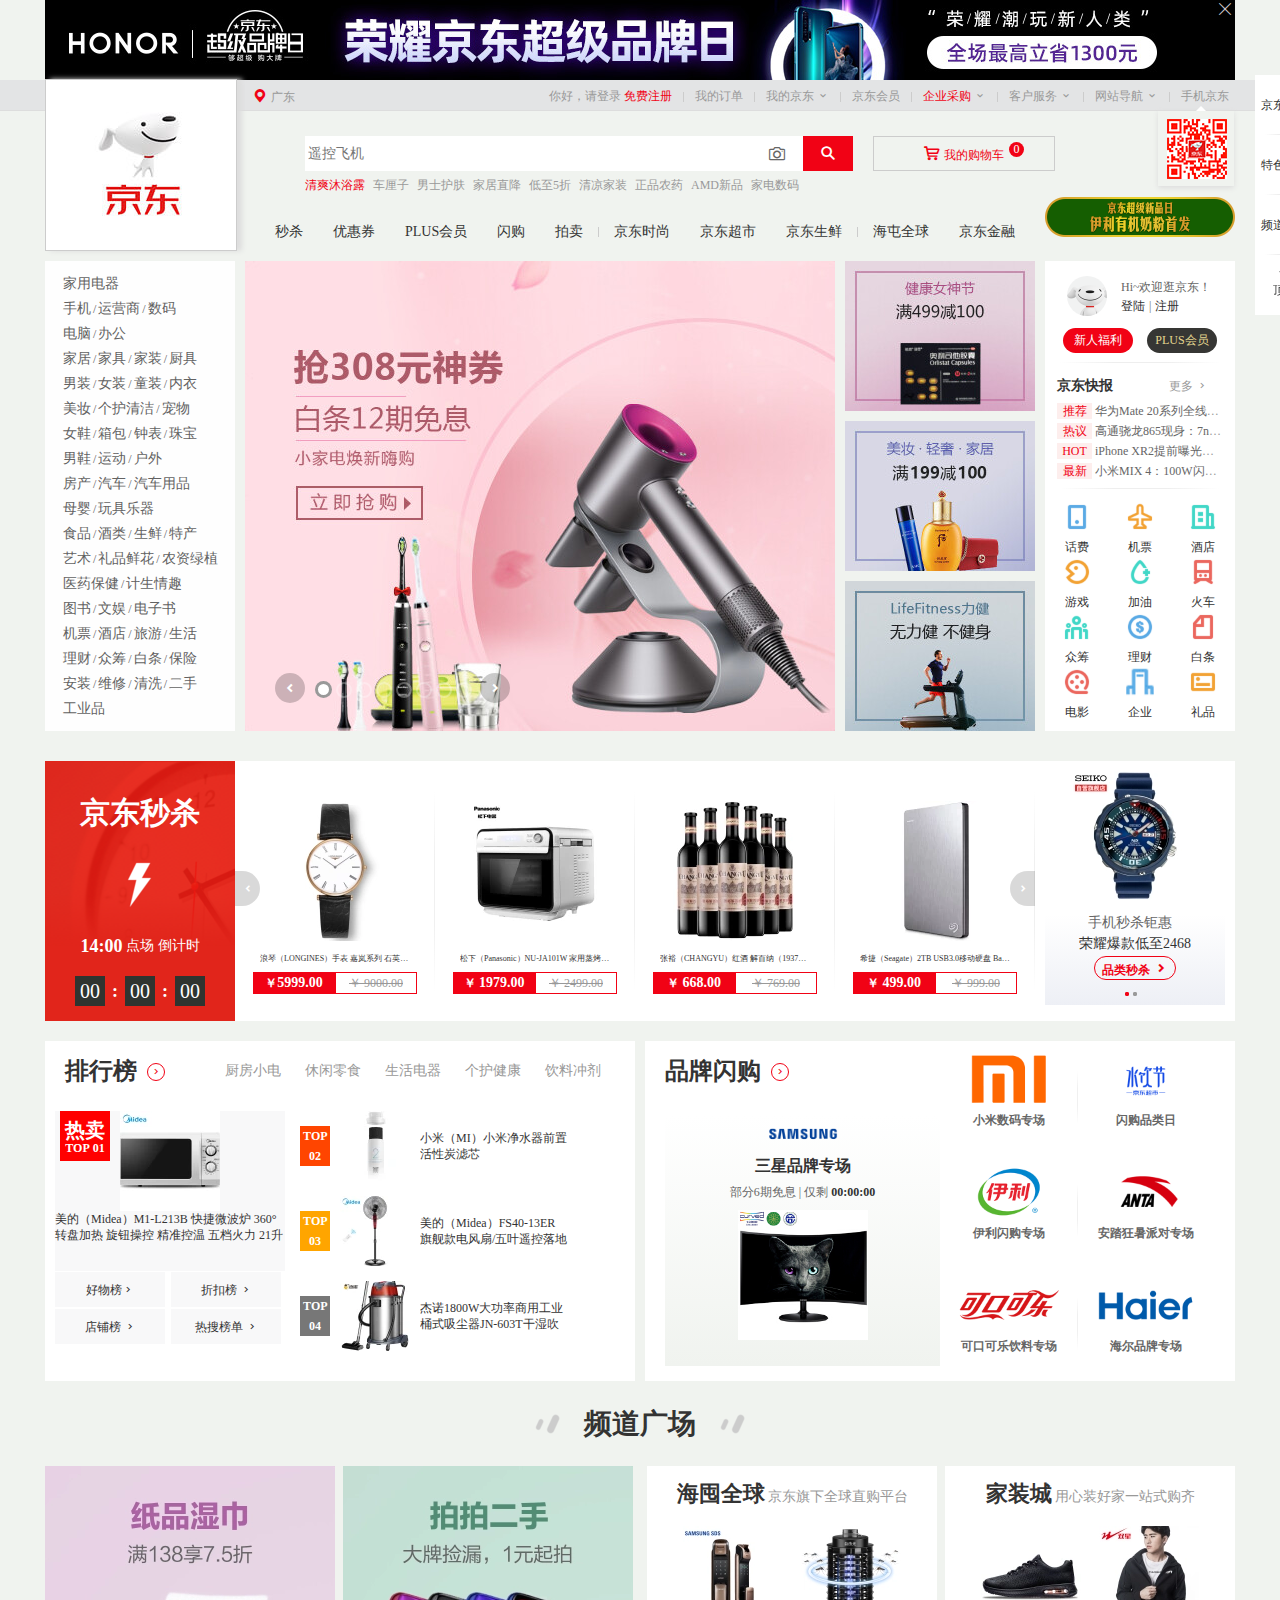
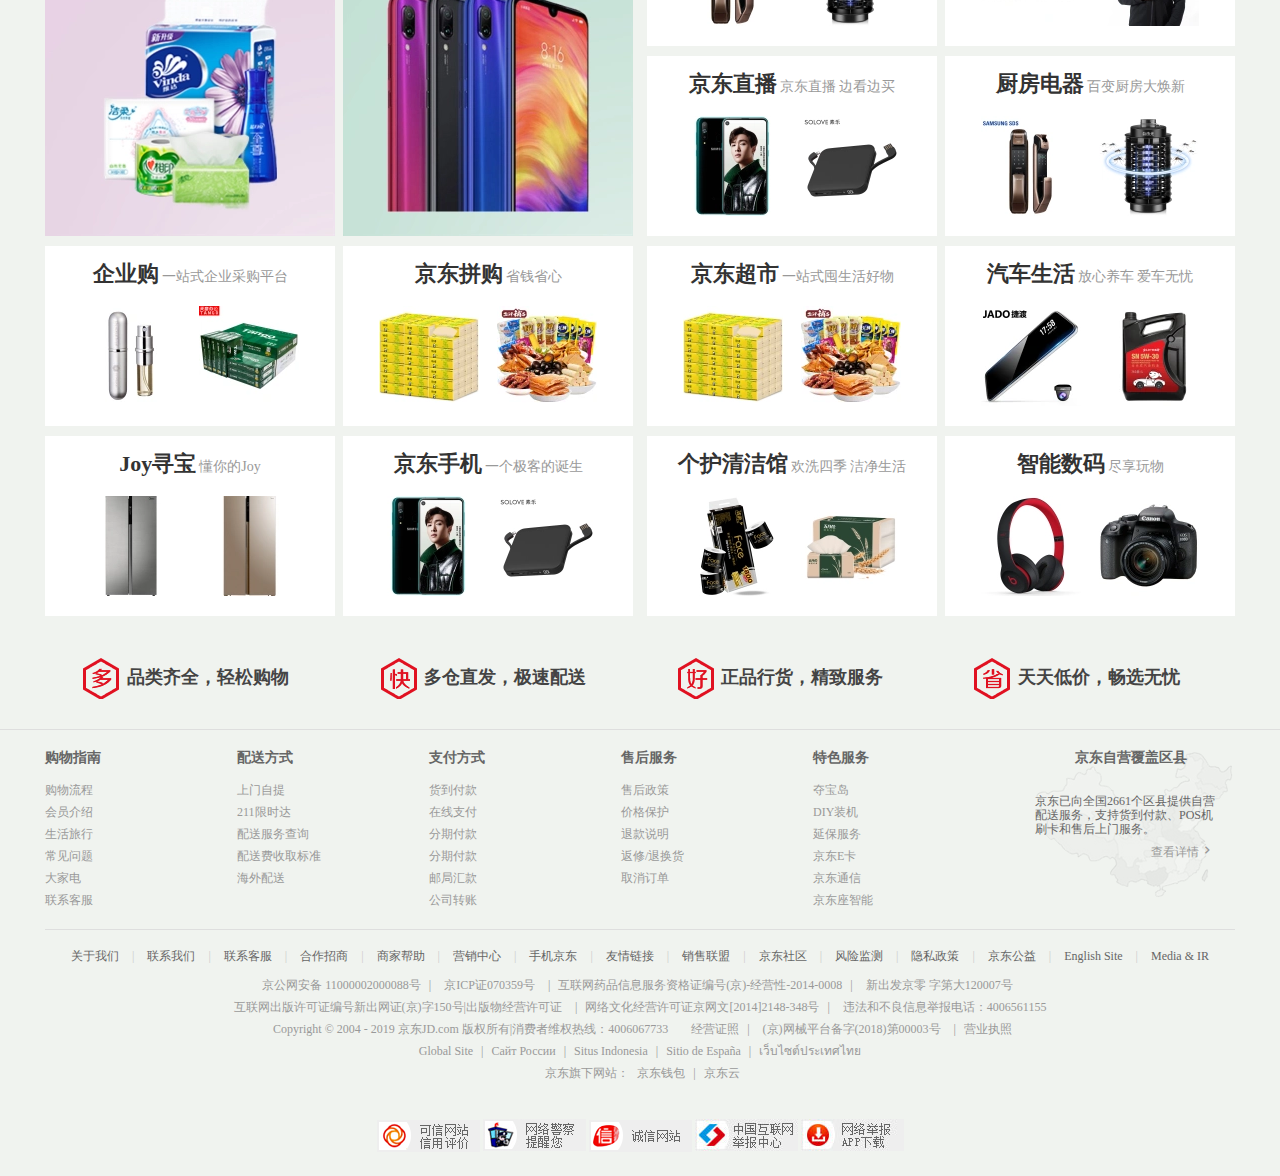
<file: index.html>
<!DOCTYPE html>
<html lang="en">

<head>
    <meta charset="UTF-8">
    <meta name="viewport" content="width=device-width, initial-scale=1.0">
    <meta http-equiv="X-UA-Compatible" content="ie=edge">

    <title>京东(JD.COM)-正品低价、品质保障、配送及时、轻松购物！</title>
    <meta name="description"
        content="京东JD.COM-专业的综合网上购物商城，为您提供正品低价的购物选择、优质便捷的服务体验。商品来自全球数十万品牌商家，囊括家电、手机、电脑、服装、居家、母婴、美妆、个护、食品、生鲜等丰富品类，满足各种购物需求。" />
    <meta name="Keywords" content="网上购物,网上商城,家电,手机,电脑,服装,居家,母婴,美妆,个护,食品,生鲜,京东" />

    <link rel="icon" href="favicon.ico">
    <!--先初始化-->
    <link rel="stylesheet" href="css/normalize.css">
    <!-- 头部和底部杨 公共样式-->
    <link rel="stylesheet" href="css/base.css">
    <!-- 首页样式-->
    <link rel="stylesheet" href="css/index.css">
    <link rel="stylesheet" href="fonts/iconfont.css">
    <script src="js/index.js"></script>
</head>

<body>
    <!-- 顶部广告-->
    <div class="J_adv">
        <div class="w">
            <a id="J_adv_lk" href="#"></a>
            <i class="J_adv_close__btn iconfont icon_close"></i>
        </div>
    </div>
    <!-- 导航栏 start-->
    <div id="jd_nav">
        <div class="w">
            <ul class="fl">
                <div class="jd_add">
                    <i class="iconfont icon_gps"></i>
                    <span>广东</span>
                    <!-- 隐藏地址盒子 -->
                    <div class="hide_add">
                        <div class="add_item"><a href="#">北京</a></div>
                        <div class="add_item"><a href="#">上海</a></div>
                        <div class="add_item"><a href="#">天津</a></div>
                        <div class="add_item"><a href="#">重庆</a></div>
                        <div class="add_item"><a href="#">河北</a></div>
                        <div class="add_item"><a href="#">山西</a></div>
                        <div class="add_item"><a href="#">河南</a></div>
                        <div class="add_item"><a href="#">辽宁</a></div>
                        <div class="add_item"><a href="#">吉林</a></div>
                        <div class="add_item"><a href="#">黑龙江</a></div>
                        <div class="add_item"><a href="#">内蒙古</a></div>
                        <div class="add_item"><a href="#">江苏</a></div>
                        <div class="add_item"><a href="#">山东</a></div>
                        <div class="add_item"><a href="#">安徽</a></div>
                        <div class="add_item"><a href="#">浙江</a></div>
                        <div class="add_item"><a href="#">福建</a></div>
                        <div class="add_item"><a href="#">湖北</a></div>
                        <div class="add_item"><a href="#">湖南</a></div>
                        <div class="add_item active"><a href="#">广东</a></div>
                        <div class="add_item"><a href="#">广西</a></div>
                        <div class="add_item"><a href="#">江西</a></div>
                        <div class="add_item"><a href="#">四川</a></div>
                        <div class="add_item"><a href="#">海南</a></div>
                        <div class="add_item"><a href="#">贵州</a></div>
                        <div class="add_item"><a href="#">云南</a></div>
                        <div class="add_item"><a href="#">西藏</a></div>
                        <div class="add_item"><a href="#">陕西</a></div>
                        <div class="add_item"><a href="#">甘肃</a></div>
                        <div class="add_item"><a href="#">青海</a></div>
                        <div class="add_item"><a href="#">宁夏</a></div>
                        <div class="add_item"><a href="#">新疆</a></div>
                        <div class="add_item"><a href="#">港澳</a></div>
                        <div class="add_item"><a href="#">台湾</a></div>
                        <div class="add_item"><a href="#">钓鱼岛</a></div>
                        <div class="add_item"><a href="#">海外</a></div>
                    </div>
                </div>
            </ul>

            <div class="fr">
                <ul>
                    <li>
                        <div class="nav_lis">
                            <a href="#" class="red_link">你好，请登录</a>
                            <a href="#" class="register red">免费注册</a>
                        </div>
                    </li>
                    <li class="space"></li>
                    <li>
                        <div class="nav_lis">
                            <a href="#" class="red_link">我的订单</a>
                    </li>
                    <li class="space"></li>
                    <li>
                        <div class="nav_lis hide_father">
                            <a href="#" class="red_link">我的京东</a>
                            <span class="iconfont icon_arrow_d"></span>
                        </div>
                        <!--隐藏我的京东盒子-->
                        <div class="hide_navChild wdjd">
                            <div class="myjd clearfix">
                                <div class="fl">
                                    <div><a href="#">待处理订单</a></div>
                                    <div><a href="#">返修退换货</a></div>
                                    <div><a href="#">降价商品</a></div>
                                </div>
                                <div class="fr">
                                    <div><a href="#">消息</a></div>
                                    <div><a href="#">我的问答</a></div>
                                    <div><a href="#">我的关注</a></div>
                                </div>
                            </div>
                            <div class="myjd clearfix" style="border-top:1px solid #f1f1f1;">
                                <div class="fl">
                                    <div><a href="#">我的京东</a></div>
                                    <div><a href="#">我的白条</a></div>
                                </div>
                                <div class="fr">
                                    <div><a href="#">我的优惠券</a></div>
                                    <div><a href="#">我的理财</a></div>
                                </div>
                            </div>
                        </div>
                    </li>
                    <li class="space"></li>
                    <li>
                        <div class="nav_lis">
                            <a href="#" class="red_link">京东会员</a>
                        </div>
                    </li>
                    <li class="space"></li>
                    <li class="drawer_parent">
                        <div class="nav_lis hide_father">
                            <a href="#" class="red">企业采购</a>
                            <span class="iconfont icon_arrow_d"></span>
                        </div>
                        <div class="hide_navChild qycg">
                            <div class="myqy clearfix">
                                <div class="fl">
                                    <div><a href="#">企业购</a></div>
                                    <div><a href="#">工业品</a></div>
                                </div>
                                <div class="fr">
                                    <div><a href="#">我的优惠券</a></div>
                                    <div><a href="#">我的理财</a></div>
                                </div>
                            </div>
                        </div>
                    </li>
                    <li class="space"></li>
                    <li>
                        <div class="nav_lis hide_father">
                            <a href="#">客户服务</a>
                            <span class="iconfont icon_arrow_d"></span>
                        </div>
                        <div class="hide_navChild khfw">
                            <div class="mykh clearfix">
                                <h5 class="tit">客户</h5>
                                <div class="fl">
                                    <div><a href="#">帮助中心</a></div>
                                    <div><a href="#">售后服务</a></div>
                                    <div><a href="#">在线客服</a></div>
                                    <div><a href="#">意见建议</a></div>
                                </div>
                                <div class="fr">
                                    <div><a href="#">电话客服</a></div>
                                    <div><a href="#">客服邮箱</a></div>
                                    <div><a href="#">金融咨询</a></div>
                                    <div><a href="#">全球售客服</a></div>
                                </div>
                            </div>
                            <div class="mykh clearfix" style="border-top:1px solid #f1f1f1;">
                                <h5 class="tit">商户</h5>
                                <div class="fl">
                                    <div><a href="#">帮助中心</a></div>
                                    <div><a href="#">售后服务</a></div>
                                    <div><a href="#">在线客服</a></div>
                                    <div><a href="#">意见建议</a></div>
                                </div>
                                <div class="fr">
                                    <div><a href="#">电话客服</a></div>
                                    <div><a href="#">客服邮箱</a></div>
                                    <div><a href="#">金融咨询</a></div>
                                    <div><a href="#">全球售客服</a></div>
                                </div>
                            </div>
                    </li>
                    <li class="space"></li>
                    <li>
                        <div class="nav_lis hide_father">
                            <a href="#">网站导航</a>
                            <span class="iconfont icon_arrow_d"></span>
                        </div>
                        <div class="hide_navChild wzdh">
                            <dl class="fore1">
                                <dt>特色主题</dt>
                                <dd>
                                    <div><a href="#">京东试用</a></div>
                                    <div><a href="#">京东会员</a></div>
                                    <div><a href="#">装机大师</a></div>
                                    <div><a href="#">秒杀</a></div>
                                    <div><a href="#">陪伴计划</a></div>
                                    <div><a href="#">京东试用</a></div>
                                    <div><a href="#">京东会员</a></div>
                                    <div><a href="#">装机大师</a></div>
                                    <div><a href="#">秒杀</a></div>
                                    <div><a href="#">陪伴计划</a></div>
                                    <div><a href="#">京东试用</a></div>
                                    <div><a href="#">京东会员</a></div>
                                    <div><a href="#">装机大师</a></div>
                                    <div><a href="#">秒杀</a></div>
                                    <div><a href="#">陪伴计划</a></div>
                                    <div><a href="#">京东试用</a></div>
                                    <div><a href="#">京东会员</a></div>
                                    <div><a href="#">装机大师</a></div>
                                    <div><a href="#">秒杀</a></div>
                                    <div><a href="#">陪伴计划</a></div>
                                </dd>
                            </dl>
                            <dl class="fore2">
                                <dt>行业频道</dt>
                                <dd>
                                    <div><a href="#">手机</a></div>
                                    <div><a href="#">智能数码</a></div>
                                    <div><a href="#">玩3C</a></div>
                                    <div><a href="#">电脑办公</a></div>
                                    <div><a href="#">家用电器</a></div>
                                    <div><a href="#">鲸鱼座智能</a></div>
                                    <div><a href="#">家装城</a></div>
                                    <div><a href="#">母婴</a></div>
                                    <div><a href="#">食品</a></div>
                                    <div><a href="#">图书</a></div>
                                    <div><a href="#"></a></div>
                                    <div><a href="#">农资频道</a></div>
                                    <div><a href="#">劳动防护</a></div>
                                    <div><a href="#">京东生鲜</a></div>
                                </dd>
                            </dl>
                            <dl class="fore3">
                                <dt>生活服务</dt>
                                <dd>
                                    <div><a href="#">手机</a></div>
                                    <div><a href="#">智能数码</a></div>
                                    <div><a href="#">玩3C</a></div>
                                    <div><a href="#">电脑办公</a></div>
                                    <div><a href="#">家用电器</a></div>
                                    <div><a href="#">鲸鱼座智能</a></div>
                                    <div><a href="#">家装城</a></div>
                                    <div><a href="#">母婴</a></div>
                                    <div><a href="#">食品</a></div>
                                    <div><a href="#">图书</a></div>
                                    <div><a href="#"></a></div>
                                    <div><a href="#">农资频道</a></div>
                                    <div><a href="#">劳动防护</a></div>
                                    <div><a href="#">京东生鲜</a></div>
                                </dd>
                            </dl>
                            <dl class="fore4">
                                <dt>更多精彩</dt>
                                <dd>
                                    <div><a href="#">手机</a></div>
                                    <div><a href="#">智能数码</a></div>
                                    <div><a href="#">玩3C</a></div>
                                    <div><a href="#">电脑办公</a></div>
                                    <div><a href="#">家用电器</a></div>
                                    <div><a href="#">鲸鱼座智能</a></div>
                                    <div><a href="#">家装城</a></div>
                                    <div><a href="#">母婴</a></div>
                                    <div><a href="#">食品</a></div>
                                    <div><a href="#">图书</a></div>
                                    <div><a href="#"></a></div>
                                    <div><a href="#">农资频道</a></div>
                                    <div><a href="#">劳动防护</a></div>
                                    <div><a href="#">京东生鲜</a></div>
                                </dd>
                            </dl>
                        </div>
                    </li>
                    <li class="space"></li>
                    <li>
                        <div class="nav_lis">
                            <!-- 二维码 code -->
                            <div class="jd_code">
                                <img src="./images/mobile_qrcode.png" alt="">
                            </div>
                            <a href="#" class="mobile">手机京东
                                <div class="hide_navChild jdmobile">
                                    <div class="mobile_hide_item_1">
                                        <div class="mobile_hide__qrcode">
                                            <img src="images/mobile_qrcode_hd.webp" alt="">
                                        </div>
                                        <div class="mobile_hide_info">
                                            <h5><a href="#">手机京东</a></h5>
                                            <p>新人专享大礼包</p>
                                            <p class="mobile_hide_device">
                                                <a href="#" class="mobile_hide_ios">APP Store</a>
                                                <a href="#" class="mobile_hide_and">安卓市场</a>
                                                <a href="#" class="mobile_hide_ipad">APP Store</a>
                                            </p>
                                        </div>
                                    </div>
                                    <div class="mobile_hide_item_2">
                                        <div class="mobile_hide__qrcode">
                                            <img src="images/jd_wechat_qrcode.webp" alt="">
                                        </div>
                                        <div class="mobile_hide_info">
                                            <h5><a href="#">关注京东微信</a></h5>
                                            <p>微信扫一扫关注京东服务号订阅更多促销优惠福利</p>
                                        </div>
                                    </div>
                                    <div class="mobile_hide_item_3">
                                        <div class="mobile_hide__qrcode">
                                            <img src="images/jd_fina_qrcode.webp" alt="">
                                        </div>
                                        <div class="mobile_hide_info">
                                            <h5><a href="#">京东金融客户端</a></h5>
                                            <p>新人专享大礼包</p>
                                            <p class="mobile_hide_device">
                                                <a href="#" class="mobile_hide_ios">APP Store</a>
                                                <a href="#" class="mobile_hide_and">安卓市场</a>
                                            </p>
                                        </div>
                                    </div>
                                    <div class="mobile_hide__qrcode_2"></div>
                                    <div class="mobile_hide__qrcode_3"></div>
                                </div>
                            </a>
                        </div>
                    </li>
                </ul>
            </div>
        </div>
    </div>
    <!-- 导航栏 end-->
    <!--中间头部 start-->
    <div class="w middle">
        <div class="logo">
            <h1>
                <a href="#"></a>
            </h1>
        </div>
        <!-- search -->
        <div class="form">

            <input type="text" placeholder="遥控飞机">
            <span class="iconfont icon_zhaoxiangji form_camera"></span>
            <button><span class="iconfont icon_search"></span></button>
        </div>
        <!-- 购物车 -->
        <div class="shopCar">
            <i class="iconfont icon_shoppingcart"></i>
            <a href="#">我的购物车</a>
            <span>0</span>
        </div>
        <!-- 关键词 -->
        <div class="hotwords">
            <a href="#" class="hotWord">清爽沐浴露</a>
            <a href="#">车厘子</a>
            <a href="#">男士护肤</a>
            <a href="#">家居直降</a>
            <a href="#">低至5折</a>
            <a href="#">清凉家装</a>
            <a href="#">正品农药</a>
            <a href="#">AMD新品</a>
            <a href="#">家电数码</a>
        </div>
        <!-- 小导航模块 -->
        <div class="navitems">
            <ul>
                <li><a href="#">秒杀</a></li>
                <li><a href="#">优惠券</a></li>
                <li><a href="#">PLUS会员</a></li>
                <li><a href="#">闪购</a></li>
                <li><a href="#">拍卖</a></li>
                <li class="space"></li>
                <li><a href="#">京东时尚</a></li>
                <li><a href="#">京东超市</a></li>
                <li><a href="#">京东生鲜</a></li>
                <li class="space"></li>
                <li><a href="#">海屯全球</a></li>
                <li><a href="#">京东金融</a></li>
            </ul>
        </div>
        <a href="#" class="super">
            <img src="images/super.png" alt="">
        </a>
    </div>
    <!--中间头部 end-->
    <!-- 中间分类 start-->
    <div class="w grid">
        <div class="grid_left">
            <ul>
                <li>
                    <a href="#">家用电器</a>
                </li>
                <li>
                    <a href="#">手机</a>
                    <span>/</span>
                    <a href="#">运营商</a>
                    <span>/</span>
                    <a href="#">数码</a>
                </li>
                <li>
                    <a href="#">电脑</a>
                    <span>/</span>
                    <a href="#">办公</a>
                </li>
                <li>
                    <a href="#">家居</a>
                    <span>/</span>
                    <a href="#">家具</a>
                    <span>/</span>
                    <a href="#">家装</a>
                    <span>/</span>
                    <a href="#">厨具</a>
                </li>
                <li>
                    <a href="#">男装</a>
                    <span>/</span>
                    <a href="#">女装</a>
                    <span>/</span>
                    <a href="#">童装</a>
                    <span>/</span>
                    <a href="#">内衣</a>
                </li>
                <li>
                    <a href="#">美妆</a>
                    <span>/</span>
                    <a href="#">个护清洁</a>
                    <span>/</span>
                    <a href="#">宠物</a>
                </li>
                <li>
                    <a href="#">女鞋</a>
                    <span>/</span>
                    <a href="#">箱包</a>
                    <span>/</span>
                    <a href="#">钟表</a>
                    <span>/</span>
                    <a href="#">珠宝</a>
                </li>
                <li>
                    <a href="#">男鞋</a>
                    <span>/</span>
                    <a href="#">运动</a>
                    <span>/</span>
                    <a href="#">户外</a>
                </li>
                <li>
                    <a href="#">房产</a>
                    <span>/</span>
                    <a href="#">汽车</a>
                    <span>/</span>
                    <a href="#">汽车用品</a>
                </li>
                <li>
                    <a href="#">母婴</a>
                    <span>/</span>
                    <a href="#">玩具乐器</a>
                </li>
                <li>
                    <a href="#">食品</a>
                    <span>/</span>
                    <a href="#">酒类</a>
                    <span>/</span>
                    <a href="#">生鲜</a>
                    <span>/</span>
                    <a href="#">特产</a>
                </li>
                <li>
                    <a href="#">艺术</a>
                    <span>/</span>
                    <a href="#">礼品鲜花</a>
                    <span>/</span>
                    <a href="#">农资绿植</a>
                </li>
                <li>
                    <a href="#">医药保健</a>
                    <span>/</span>
                    <a href="#">计生情趣</a>
                </li>
                <li>
                    <a href="#">图书</a>
                    <span>/</span>
                    <a href="#">文娱</a>
                    <span>/</span>
                    <a href="#">电子书</a>
                </li>
                <li>
                    <a href="#">机票</a>
                    <span>/</span>
                    <a href="#">酒店</a>
                    <span>/</span>
                    <a href="#">旅游</a>
                    <span>/</span>
                    <a href="#">生活</a>
                </li>
                <li>
                    <a href="#">理财</a>
                    <span>/</span>
                    <a href="#">众筹</a>
                    <span>/</span>
                    <a href="#">白条</a>
                    <span>/</span>
                    <a href="#">保险</a>
                </li>
                <li>
                    <a href="#">安装</a>
                    <span>/</span>
                    <a href="#">维修</a>
                    <span>/</span>
                    <a href="#">清洗</a>
                    <span>/</span>
                    <a href="#">二手</a>
                </li>
                <li>
                    <a href="#">工业品</a>
                </li>
            </ul>
        </div>

        <!-- 中间轮播图 start-->
        <div class="grid_center">
            <div class="banner">
                <!--轮播内容-->
                <ul>
                    <li>
                        <a href="#">
                            <img src="images/banner1.jpg" alt="">
                        </a>
                    </li>
                    <li>
                        <a href="#">
                            <img src="images/banner2.jpg" alt="">
                        </a>
                    </li>
                    <li>
                        <a href="#">
                            <img src="images/banner3.jpg" alt="">
                        </a>
                    </li>
                    <li>
                        <a href="#">
                            <img src="images/banner4.jpg" alt="">
                        </a>
                    </li>
                    <li>
                        <a href="#">
                            <img src="images/banner5.jpg" alt="">
                        </a>
                    </li>
                    <li>
                        <a href="#">
                            <img src="images/banner6.jpg" alt="">
                        </a>
                    </li>
                    <li>
                        <a href="#">
                            <img src="images/banner7.jpg" alt="">
                        </a>
                    </li>
                    <li>
                        <a href="#">
                            <img src="images/banner8.jpg" alt="">
                        </a>
                    </li>
                </ul>
                <!-- 轮播游标 -->
                <ol>
                    <li class="active"></li>
                    <li></li>
                    <li></li>
                    <li></li>
                    <li></li>
                    <li></li>
                    <li></li>
                    <li></li>
                </ol>
                <!-- 左边按钮 -->
                <div class="banner_btn prevBtn">
                    <span class="iconfont icon_arrow_l"></span>
                </div>
                <!-- 右边按钮 -->
                <div class="banner_btn nextBtn">
                    <span class="iconfont icon_arrow_r"></span>
                </div>
            </div>
            <!-- 图片 -->
            <div class="banner_nav">
                <div class="nav_img">
                    <img src="images/banner_right1.jpg" alt="">
                    <div class="banner_nav__cover"></div>
                </div>
                <div class="nav_img">
                    <img src="images/banner_right2.jpg" alt="">
                    <div class="banner_nav__cover"></div>
                </div>
                <div class="nav_img">
                    <img src="images/banner_right3.jpg" alt="">
                    <div class="banner_nav__cover"></div>
                </div>
            </div>
        </div>
        <!-- 中间轮播图 end-->
        <!--右边用户登陆等-->
        <div class="grid_right">
            <!-- 登录 -->
            <div class="jd_user">
                <div class="user_inner">
                    <div class="user_avatar">
                        <a href="#" class="user_avatar_lk">
                            <img src="images/avatar.png" alt="">
                        </a>
                    </div>
                    <div class="user_show">
                        <a href="#">Hi~欢迎逛京东！</a>
                        <p>
                            <a href="#">登陆</a>
                            <span>|</span>
                            <a href="#">注册</a>
                        </p>
                    </div>
                    <div class="user_profit">
                        <a href="#" class="user_profit_lk">新人福利</a>
                        <a href="#" class="user_profit_lk user_forfit_lk_plus">PLUS会员</a>
                    </div>
                </div>
            </div>
            <!-- 新闻 -->
            <div class="jd_news">
                <div class="news_head">
                    <h5 class="news_tit">京东快报</h5>
                    <a href="#" class="news_more">更多
                        <i class="iconfont icon_arrow_r"></i>
                    </a>
                </div>
                <ul class="news_list">
                    <li>
                        <a href="#">
                            <span class="news_tag">推荐</span>
                            华为Mate 20系列全线下撤！麒麟980机型又被抢！
                        </a>
                    </li>
                    <li>
                        <a href="#">
                            <span class="news_tag">热议</span>
                            高通骁龙865现身：7nm工艺三星代工，小米首发！
                        </a>
                    </li>
                    <li>
                        <a href="#">
                            <span class="news_tag">HOT</span>
                            iPhone XR2提前曝光，后置双摄+iOS 13
                        </a>
                    </li>
                    <li>
                        <a href="#">
                            <span class="news_tag">最新</span>
                            小米MIX 4：100W闪充+骁龙855＋升降式镜头！
                        </a>
                    </li>
                </ul>
            </div>
            <!-- 服务  -->
            <div class="jd_service">
                <li class="setvice_item">
                    <a href="#" class="service_link">
                        <i class="service_icon">
                            <img src="images/huafei.png" alt="" class="service_icon_img">
                            <img src="images/huafei_hover.png" alt="" class="service_icon_img_hover">
                            <span class="service_txt">话费</span>
                        </i>
                    </a>
                </li>
                <li class="setvice_item">
                    <a href="#" class="service_link">
                        <i class="service_icon">
                            <img src="images/jipiao.png" alt="" class="service_icon_img">
                            <img src="images/jipiao_hover.png" alt="" class="service_icon_img_hover">
                            <span class="service_txt">机票</span>
                        </i>
                    </a>
                </li>
                <li class="setvice_item">
                    <a href="#" class="service_link">
                        <i class="service_icon">
                            <img src="images/jiudian.png" alt="" class="service_icon_img">
                            <img src="images/jiudian_hover.png" alt="" class="service_icon_img_hover">
                            <span class="service_txt">酒店</span>
                        </i>
                    </a>
                </li>
                <li class="setvice_item">
                    <a href="#" class="service_link">
                        <i class="service_icon">
                            <img src="images/game.png" alt="" class="service_icon_img">
                            <img src="images/game_hover.png" alt="" class="service_icon_img_hover">
                            <span class="service_txt">游戏</span>
                        </i>
                    </a>
                </li>
                <li class="setvice_item">
                    <a href="#" class="service_link">
                        <i class="service_icon">
                            <img src="images/jiayouka.png" alt="" class="service_icon_img">
                            <img src="images/jiayouka_hover.png" alt="" class="service_icon_img_hover">
                            <span class="service_txt">加油卡</span>
                        </i>
                    </a>
                </li>
                <li class="setvice_item">
                    <a href="#" class="service_link">
                        <i class="service_icon">
                            <img src="images/huochepiao.png" alt="" class="service_icon_img">
                            <img src="images/huochepiao_hover.png" alt="" class="service_icon_img_hover">
                            <span class="service_txt">火车票</span>
                        </i>
                    </a>
                </li>
                <li class="setvice_item">
                    <a href="#" class="service_link">
                        <i class="service_icon">
                            <img src="images/zhongchou.png" alt="" class="service_icon_img">
                            <img src="images/zhongchou_hover.png" alt="" class="service_icon_img_hover">
                            <span class="service_txt">众筹</span>
                        </i>
                    </a>
                </li>
                <li class="setvice_item">
                    <a href="#" class="service_link">
                        <i class="service_icon">
                            <img src="images/licai.png" alt="" class="service_icon_img">
                            <img src="images/licai_hover.png" alt="" class="service_icon_img_hover">
                            <span class="service_txt">理财</span>
                        </i>
                    </a>
                </li>
                <li class="setvice_item">
                    <a href="#" class="service_link">
                        <i class="service_icon">
                            <img src="images/baitiao.png" alt="" class="service_icon_img">
                            <img src="images/baitiao_hover.png" alt="" class="service_icon_img_hover">
                            <span class="service_txt">白条</span>
                        </i>
                    </a>
                </li>
                <li class="setvice_item">
                    <a href="#" class="service_link">
                        <i class="service_icon">
                            <img src="images/dianying.png" alt="" class="service_icon_img">
                            <img src="images/dianying_hover.png" alt="" class="service_icon_img_hover">
                            <span class="service_txt">电影票</span>
                        </i>
                    </a>
                </li>
                <li class="setvice_item">
                    <a href="#" class="service_link">
                        <i class="service_icon">
                            <img src="images/qiyegou.png" alt="" class="service_icon_img">
                            <img src="images/qiyegou_hover.png" alt="" class="service_icon_img_hover">
                            <span class="service_txt">企业购</span>
                        </i>
                    </a>
                </li>
                <li class="setvice_item">
                    <a href="#" class="service_link">
                        <i class="service_icon">
                            <img src="images/lipinka.png" alt="" class="service_icon_img">
                            <img src="images/lipinka_hover.png" alt="" class="service_icon_img_hover">
                            <span class="service_txt">礼品卡</span>
                        </i>
                    </a>
                </li>
            </div>
        </div>
    </div>
    <!-- 中间分类 end-->
    <div id="J_app">
        <!-- 版心内容-->
        <div class="app_inner">
            <!-- 京东秒杀 start-->
            <div id="J_seckill">
                <div class="w">
                    <div class="jd_seckill">
                        <div class="sk_tit">京东秒杀</div>
                        <div class="sk_desc">
                            <strong>14:00</strong>
                            点场 倒计时
                        </div>
                        <div class="sk_timer">
                            <span class="timer_item timer_hour">00</span>
                            <span class="timer_item timer_minute">00</span>
                            <span class="timer_item timer_second">00</span>
                        </div>
                    </div>
                    <div class="seckill_list">
                        <div class="seckill-slider">
                            <!--左边按钮-->
                            <div class="seckill-btn seckill-btn__prev">
                                <span class="iconfont icon_arrow_l"></span>
                            </div>
                            <ul class="seckill-list clearfix">
                                <li class="seckill-list__item">
                                    <a href="" class="seckill_link" title="浪琴（LONGINES）手表 嘉岚系列 石英机芯 女表 L4.709.1.91.2">
                                        <div class="seckill-item__img">
                                            <img src="images/banner_list01_1.webp" alt="">
                                        </div>
                                        <h6 class="seckill-item__name">浪琴（LONGINES）手表 嘉岚系列 石英机芯 女表 L4.709.1.91.2</h6>
                                        <div class="seckill-item__price">
                                            <span class="seckill-mode__price new_price">
                                                <i>￥</i><span>5999.00</span>
                                            </span>
                                            <span class="seckill-mode__price old_price">
                                                <i>￥</i>
                                                <span>9000.00</span>
                                            </span>
                                        </div>
                                    </a>
                                </li>
                                <li class="seckill-list__item">
                                    <a href="" class="seckill_link"
                                        title="松下（Panasonic）NU-JA101W 家用蒸烤箱15L多功能 空气炸烘焙发酵餐具消毒电烤箱">
                                        <div class="seckill-item__img">
                                            <img src="images/banner_list01_2.webp" alt="">
                                        </div>
                                        <h6 class="seckill-item__name">松下（Panasonic）NU-JA101W 家用蒸烤箱15L多功能 空气炸烘焙发酵餐具消毒电烤箱
                                        </h6>
                                        <div class="seckill-item__price">
                                            <span class="seckill-mode__price new_price">
                                                <i>￥</i>
                                                <span>1979.00</span>
                                            </span>
                                            <span class="seckill-mode__price old_price">
                                                <i>￥</i>
                                                <span>2499.00</span>
                                            </span>
                                        </div>
                                    </a>
                                </li>
                                <li class="seckill-list__item">
                                    <a href="" class="seckill_link" title="张裕（CHANGYU）红酒 解百纳（1937纪念版）干红葡萄酒 750ml*6瓶整箱装">
                                        <div class="seckill-item__img">
                                            <img src="images/banner_list01_3.webp" alt="">
                                        </div>
                                        <h6 class="seckill-item__name">张裕（CHANGYU）红酒 解百纳（1937纪念版）干红葡萄酒 750ml*6瓶整箱装</h6>
                                        <div class="seckill-item__price">
                                            <span class="seckill-mode__price new_price">
                                                <i>￥</i>
                                                <span>668.00</span>
                                            </span>
                                            <span class="seckill-mode__price old_price">
                                                <i>￥</i>
                                                <span>769.00</span>
                                            </span>
                                        </div>
                                    </a>
                                </li>
                                <li class="seckill-list__item">
                                    <a href="" class="seckill_link"
                                        title="希捷（Seagate）2TB USB3.0移动硬盘 Backup Plus睿品 2.5英寸 金属拉丝外壳 轻薄便携 皓月银(STDR2000301) ">
                                        <div class="seckill-item__img">
                                            <img src="images/banner_list01_4.webp" alt="">
                                        </div>
                                        <h6 class="seckill-item__name">希捷（Seagate）2TB USB3.0移动硬盘 Backup Plus睿品 2.5英寸
                                            金属拉丝外壳
                                            轻薄便携
                                            皓月银(STDR2000301) </h6>
                                        <div class="seckill-item__price">
                                            <span class="seckill-mode__price new_price">
                                                <i>￥</i>
                                                <span>499.00</span>
                                            </span>
                                            <span class="seckill-mode__price old_price">
                                                <i>￥</i>
                                                <span>999.00</span>
                                            </span>
                                        </div>
                                    </a>
                                </li>
                                <li class="seckill-list__item">
                                    <a href="" class="seckill_link"
                                        title="MICHAEL KORS 迈克 科尔斯 MK女包 女士皮质单肩手提包 蝴蝶节特惠 黑色 30F4GTTT9L 001">
                                        <div class="seckill-item__img">
                                            <img src="images/banner_list02_1.webp" alt="">
                                        </div>
                                        <h6 class="seckill-item__name">MICHAEL KORS 迈克 科尔斯 MK女包 女士皮质单肩手提包 蝴蝶节特惠 黑色
                                            30F4GTTT9L
                                            001
                                        </h6>
                                        <div class="seckill-item__price">
                                            <span class="seckill-mode__price new_price">
                                                <i>￥</i>
                                                <span>999.00</span>
                                            </span>
                                            <span class="seckill-mode__price old_price">
                                                <i>￥</i>
                                                <span>2400.00</span>
                                            </span>
                                        </div>
                                    </a>
                                </li>
                                <li class="seckill-list__item">
                                    <a href="" class="seckill_link"
                                        title="玉兰油OLAY护肤礼盒水感透白化妆品美少女战士限量版(精华30ml+面膜水18ml+小白瓶面膜*3)光感小白瓶补水美白">
                                        <div class="seckill-item__img">
                                            <img src="images/banner_list02_2.webp" alt="">
                                        </div>
                                        <h6 class="seckill-item__name">
                                            玉兰油OLAY护肤礼盒水感透白化妆品美少女战士限量版(精华30ml+面膜水18ml+小白瓶面膜*3)光感小白瓶补水美白
                                        </h6>
                                        <div class="seckill-item__price">
                                            <span class="seckill-mode__price new_price">
                                                <i>￥</i>
                                                <span>290.00</span>
                                            </span>
                                            <span class="seckill-mode__price old_price">
                                                <i>￥</i>
                                                <span>412.00</span>
                                            </span>
                                        </div>
                                    </a>
                                </li>
                                <li class="seckill-list__item">
                                    <a href="" class="seckill_link"
                                        title="欧莱雅（LOREAL）复颜玻尿酸水光充盈全脸淡纹眼霜30ml(紫熨斗全脸淡纹眼霜 玻色因淡细纹 赋弹力">
                                        <div class="seckill-item__img">
                                            <img src="images/banner_list02_3.webp" alt="">
                                        </div>
                                        <h6 class="seckill-item__name">欧莱雅（LOREAL）复颜玻尿酸水光充盈全脸淡纹眼霜30ml(紫熨斗全脸淡纹眼霜 玻色因淡细纹
                                            赋弹力
                                        </h6>
                                        <div class="seckill-item__price">
                                            <span class="seckill-mode__price new_price">
                                                <i>￥</i>
                                                <span>298.00</span>
                                            </span>
                                            <span class="seckill-mode__price old_price">
                                                <i>￥</i>
                                                <span>350.00</span>
                                            </span>
                                        </div>
                                    </a>
                                </li>
                                <li class="seckill-list__item">
                                    <a href="" class="seckill_link" title="维达（Vinda) 卷纸 棉韧系列 4层120g无芯卫生纸*12卷">
                                        <div class="seckill-item__img">
                                            <img src="images/banner_list02_4.webp" alt="">
                                        </div>
                                        <h6 class="seckill-item__name">维达（Vinda) 卷纸 棉韧系列 4层120g无芯卫生纸*12卷</h6>
                                        <div class="seckill-item__price">
                                            <span class="seckill-mode__price new_price">
                                                <i>￥</i>
                                                <span>19.00</span>
                                            </span>
                                            <span class="seckill-mode__price old_price">
                                                <i>￥</i>
                                                <span>36.00</span>
                                            </span>
                                        </div>
                                    </a>
                                </li>
                                <li class="seckill-list__item">
                                    <a href="" class="seckill_link"
                                        title="ROG魔霸2 15.6英寸 144Hz&nbsp;窄边框屏游戏笔记本电脑(i7-8750H 8G 256GSSD+1T GTX1060 6G独显)">
                                        <div class="seckill-item__img">
                                            <img src="images/banner_list03_1.webp" alt="">
                                        </div>
                                        <h6 class="seckill-item__name">ROG魔霸2 15.6英寸 144Hz&nbsp;窄边框屏游戏笔记本电脑(i7-8750H 8G
                                            256GSSD+1T
                                            GTX1060 6G独显)</h6>
                                        <div class="seckill-item__price">
                                            <span class="seckill-mode__price new_price">
                                                <i>￥</i>
                                                <span>9499.00</span>
                                            </span>
                                            <span class="seckill-mode__price old_price">
                                                <i>￥</i>
                                                <span>14999.00</span>
                                            </span>
                                        </div>
                                    </a>
                                </li>
                                <li class="seckill-list__item">
                                    <a href="" class="seckill_link" title="鲜菓篮 春见耙耙柑柑橘丑橘不知火 优选5斤钻石果 新鲜水果">
                                        <div class="seckill-item__img">
                                            <img src="images/banner_list03_2.webp" alt="">
                                        </div>
                                        <h6 class="seckill-item__name">鲜菓篮 春见耙耙柑柑橘丑橘不知火 优选5斤钻石果 新鲜水果</h6>
                                        <div class="seckill-item__price">
                                            <span class="seckill-mode__price new_price">
                                                <i>￥</i>
                                                <span>23.00</span>
                                            </span>
                                            <span class="seckill-mode__price old_price">
                                                <i>￥</i>
                                                <span>60.00</span>
                                            </span>
                                        </div>
                                    </a>
                                </li>
                                <li class="seckill-list__item">
                                    <a href="" class="seckill_link" title="好奇(Huggies)铂金装纸尿裤中号M126+10片【6-11kg】">
                                        <div class="seckill-item__img">
                                            <img src="images/banner_list03_3.webp" alt="">
                                        </div>
                                        <h6 class="seckill-item__name">好奇(Huggies)铂金装纸尿裤中号M126+10片【6-11kg】</h6>
                                        <div class="seckill-item__price">
                                            <span class="seckill-mode__price new_price">
                                                <i>￥</i>
                                                <span>205.00</span>
                                            </span>
                                            <span class="seckill-mode__price old_price">
                                                <i>￥</i>
                                                <span>269.00</span>
                                            </span>
                                        </div>
                                    </a>
                                </li>
                                <li class="seckill-list__item">
                                    <a href="" class="seckill_link" title="福临门 食用油 AE非转基因菜籽油4L 中粮出品">
                                        <div class="seckill-item__img">
                                            <img src="images/banner_list03_4.webp" alt="">
                                        </div>
                                        <h6 class="seckill-item__name">福临门 食用油 AE非转基因菜籽油4L 中粮出品</h6>
                                        <div class="seckill-item__price">
                                            <span class="seckill-mode__price new_price">
                                                <i>￥</i>
                                                <span>39.90</span>
                                            </span>
                                            <span class="seckill-mode__price old_price">
                                                <i>￥</i>
                                                <span>60.00</span>
                                            </span>
                                        </div>
                                    </a>
                                </li>
                                <li class="seckill-list__item">
                                    <a href="" class="seckill_link" title="浪琴（LONGINES）手表 嘉岚系列 石英机芯 女表 L4.709.1.91.2">
                                        <div class="seckill-item__img">
                                            <img src="images/banner_list01_1.webp" alt="">
                                        </div>
                                        <h6 class="seckill-item__name">浪琴（LONGINES）手表 嘉岚系列 石英机芯 女表 L4.709.1.91.2</h6>
                                        <div class="seckill-item__price">
                                            <span class="seckill-mode__price new_price">
                                                <i>￥</i>
                                                <span>5999.00</span>
                                            </span>
                                            <span class="seckill-mode__price old_price">
                                                <i>￥</i>
                                                <span>9000.00</span>
                                            </span>
                                        </div>
                                    </a>
                                </li>
                                <li class="seckill-list__item">
                                    <a href="" class="seckill_link"
                                        title="松下（Panasonic）NU-JA101W 家用蒸烤箱15L多功能 空气炸烘焙发酵餐具消毒电烤箱">
                                        <div class="seckill-item__img">
                                            <img src="images/banner_list01_2.webp" alt="">
                                        </div>
                                        <h6 class="seckill-item__name">松下（Panasonic）NU-JA101W 家用蒸烤箱15L多功能 空气炸烘焙发酵餐具消毒电烤箱
                                        </h6>
                                        <div class="seckill-item__price">
                                            <span class="seckill-mode__price new_price">
                                                <i>￥</i>
                                                <span>1979.00</span>
                                            </span><span class="seckill-mode__price old_price">
                                                <i>￥</i>
                                                <span>2499.00</span>
                                            </span>
                                        </div>
                                    </a>
                                </li>
                                <li class="seckill-list__item">
                                    <a href="" class="seckill_link"
                                        title="张裕（CHANGYU）红酒 解百纳（1937纪念版）干红葡萄酒 750ml*6瓶整箱装 ">
                                        <div class="seckill-item__img">
                                            <img src="images/banner_list01_3.webp" alt="">
                                        </div>
                                        <h6 class="seckill-item__name">张裕（CHANGYU）红酒 解百纳（1937纪念版）干红葡萄酒 750ml*6瓶整箱装 </h6>
                                        <div class="seckill-item__price">
                                            <span class="seckill-mode__price new_price">
                                                <i>￥</i>
                                                <span>668.00</span>
                                            </span>
                                            <span class="seckill-mode__price old_price">
                                                <i>￥</i>
                                                <span>769.00</span>
                                            </span>
                                        </div>
                                    </a>
                                </li>
                                <li class="seckill-list__item">
                                    <a href="" class="seckill_link"
                                        title="希捷（Seagate）2TB USB3.0移动硬盘 Backup Plus睿品 2.5英寸 金属拉丝外壳 轻薄便携 皓月银(STDR2000301) ">
                                        <div class="seckill-item__img">
                                            <img src="images/banner_list01_4.webp" alt="">
                                        </div>
                                        <h6 class="seckill-item__name">希捷（Seagate）2TB USB3.0移动硬盘 Backup Plus睿品 2.5英寸
                                            金属拉丝外壳
                                            轻薄便携
                                            皓月银(STDR2000301) </h6>
                                        <div class="seckill-item__price">
                                            <span class="seckill-mode__price new_price">
                                                <i>￥</i>
                                                <span>499.00</span>
                                            </span>
                                            <span class="seckill-mode__price old_price">
                                                <i>￥</i>
                                                <span>999.00</span>
                                            </span>
                                        </div>
                                    </a>
                                </li>

                            </ul>
                            <!--右边按钮-->
                            <div class="seckill-btn seckill-btn__next">
                                <span class="iconfont icon_arrow_r"></span>
                            </div>
                        </div>
                    </div>
                    <div class="seckill_brand">
                        <div class="seckill_brand_list">
                            <div class="seckill_brand_wrapper">
                                <a href="#" class="slider_item brand_item">
                                    <div class="item-image">
                                        <img src="images/seckill_brand_list_1.webp" alt="">
                                    </div>
                                    <div class="item_info">
                                        <p class="item_info_title">手机秒杀钜惠</p>
                                        <p class="item_info_promo">荣耀爆款低至2468</p>
                                        <div class="item_info_action">品类秒杀
                                            <i class="iconfont icon_arrow_r"></i>
                                        </div>
                                    </div>
                                </a>

                                <a href="#" class="slider_item brand_item">
                                    <div class="item-image">
                                        <img src="images/seckill_brand_list_1.webp" alt="">
                                    </div>
                                    <div class="item_info">
                                        <p class="item_info_title">精工钟表专场</p>
                                        <p class="item_info_promo">全场最高直降2665元</p>
                                        <div class="item_info_action">品类秒杀<i class="iconfont icon_arrow_r"></i></div>

                                    </div>
                                </a>
                                <a href="#" class="slider_item brand_item">
                                    <div class="item-image">
                                        <img src="images/seckill_brand_list_1.webp" alt="">
                                    </div>
                                    <div class="item_info">
                                        <p class="item_info_title">手机秒杀钜惠</p>
                                        <p class="item_info_promo">荣耀爆款低至2468</p>
                                        <div class="item_info_action">品类秒杀<i class="iconfont icon_arrow_r"></i></div>
                                    </div>
                                </a>
                                <a href="#" class="slider_item brand_item">
                                    <div class="item-image">
                                        <img src="images/seckill_brand_list_1.webp" alt="">
                                    </div>
                                    <div class="item_info">
                                        <p class="item_info_title">精工钟表专场</p>
                                        <p class="item_info_promo">全场最高直降2665元</p>
                                        <div class="item_info_action">品类秒杀<i class="iconfont icon_arrow_r"></i></div>
                                    </div>
                                </a>
                                <div class="slider_indicators">
                                    <i class="slider_indicators_btn slider_indicators_btn_active"></i>
                                    <i class="slider_indicators_btn"></i>
                                </div>
                            </div>
                            <div class="slider_indicators">
                                <i class="slider_indicators_btn slider_indicators_btn_active"></i>
                                <i class="slider_indicators_btn"></i>
                            </div>
                        </div>
                    </div>
                </div>
            </div>
            <!-- 京东秒杀 end-->
            <!-- 特色优选 start-->
            <div id="J_spec">
                <div class="w">
                    <div class="J_spec_left">
                        <div class="J_top_inner">
                            <div class="J_top_head">
                                <div class="J_box_hd">
                                    <a href="#" class="box_link">
                                        <h1 class="box_tit">排行榜</h1>
                                        <div class="hd_arrow iconfont icon_arrow_r"></div>
                                    </a>
                                </div>
                                <div class="top_head_item active">
                                    <a href="#" class="top_head_item_lk">厨房小电</a>
                                </div>
                                <div class="top_head_item">
                                    <a href="#" class="top_head_item_lk">休闲零食</a>
                                </div>
                                <div class="top_head_item">
                                    <a href="#" class="top_head_item_lk">生活电器</a>
                                </div>
                                <div class="top_head_item">
                                    <a href="#" class="top_head_item_lk">个护健康</a>
                                </div>
                                <div class="top_head_item">
                                    <a href="#" class="top_head_item_lk">饮料冲剂</a>
                                </div>
                            </div>
                        </div>
                        <div class="toplist_inner">
                            <div class="toplist">
                                <div class="top_item top_item_1">
                                    <a href="#" class="top_item_lk">
                                        <div class="top_item_img img_rank1">
                                            <img src="images/top_rank1.webp" alt="">
                                        </div>
                                        <div class="top_item_rank top_item_rank_1">
                                            <span>热卖</span>
                                            <span>TOP</span>
                                            <span>01</span>
                                        </div>
                                        <span class="top_item_name_1">
                                            美的（Midea）M1-L213B 快捷微波炉 360°转盘加热 旋钮操控 精准控温 五档火力 21升
                                        </span>
                                    </a>
                                </div>
                                <div class="top_item top_item_2">
                                    <a href="#" class="top_item_lk">
                                        <div class="top_item_img">
                                            <img src="images/top_rank2.webp" alt="">
                                        </div>
                                        <div class="top_item_rank top_item_rank_2">
                                            <span>TOP</span>
                                            <span>02</span>
                                        </div>
                                        <span class="top_item_name">
                                            小米（MI）小米净水器前置活性炭滤芯
                                        </span>
                                    </a>
                                </div>
                                <div class="top_item top_item_3">
                                    <a href="#" class="top_item_lk">
                                        <div class="top_item_img">
                                            <img src="images/top_rank3.webp" alt="">
                                        </div>
                                        <div class="top_item_rank top_item_rank_3">
                                            <span>TOP</span>
                                            <span>03</span>
                                        </div>
                                        <span class="top_item_name">
                                            美的（Midea）FS40-13ER 旗舰款电风扇/五叶遥控落地扇/家用静音风扇
                                        </span>
                                    </a>
                                </div>
                                <div class="top_item top_item_4">
                                    <a href="#" class="top_item_lk">
                                        <div class="top_item_img">
                                            <img src="images/top_rank4.webp" alt="">
                                        </div>
                                        <div class="top_item_rank top_item_rank_4">
                                            <span>TOP</span>
                                            <span>04</span>
                                        </div>
                                        <span class="top_item_name">
                                            杰诺1800W大功率商用工业桶式吸尘器JN-603T干湿吹三用大吸力酒店宾馆地毯装修洗车场工厂车间60L
                                        </span>
                                    </a>
                                </div>
                                <div class="top_list_boards">
                                    <a href="#" class="top_list_boards_lk">好物榜<span
                                            class="iconfont icon_arrow_r"></span>
                                    </a>
                                    <a href="#" class="top_list_boards_lk">折扣榜
                                        <span class="iconfont icon_arrow_r"></span>
                                    </a>
                                    <a href="#" class="top_list_boards_lk">店铺榜
                                        <span class="iconfont icon_arrow_r"></span>
                                    </a>
                                    <a href="#" class="top_list_boards_lk">热搜榜单
                                        <span class="iconfont icon_arrow_r"></span>
                                    </a>
                                </div>
                            </div>
                        </div>
                    </div>
                    <div class="J_spec_right">
                        <div class="J_lightning_buy_inner">
                            <div class="lb_left">
                                <div class="lb_top">
                                    <div class="J_box_hd">
                                        <a href="#" class="box_link">
                                            <h1 class="box_tit">品牌闪购</h1>
                                            <div class="hd_arrow iconfont icon_arrow_r"></div>
                                        </a>
                                    </div>
                                </div>
                                <div class="lb_good_core">
                                    <a href="" class="core_good_lk">
                                        <img src="images/core_logo.png" alt="" class="core_logo">
                                        <h6 class="core_name">三星品牌专场</h6>
                                        <div class="core_desc">
                                            <span class="core_desc__promo">
                                                部分6期免息 |
                                            </span>
                                            <span class="core_desc__extra">
                                                <span class="extra-text">仅剩</span>
                                                <span class="core_timer">
                                                    <span class="core_timer_hour">00</span>
                                                    <span class="core_timer_min">00</span>
                                                    <span class="core_timer_sec">00</span>
                                                </span>
                                            </span>
                                        </div>
                                        <img src="images/core-goods.jpg" alt="" class="core-goods">
                                    </a>
                                </div>
                            </div>
                            <div class="lb_right">
                                <a href="" class="lb_brand_item">
                                    <div class="lb_brand_item__logo">
                                        <img src="images/lb_brand_1.png" alt="">
                                        <div class="logo_overlap">
                                            <span>全程最高直降3101元</span>
                                        </div>
                                    </div>
                                    <h6 class="lb_brand_item__name">小米数码专场</h6>
                                </a>
                                <a href="" class="lb_brand_item">
                                    <div class="lb_brand_item__logo">
                                        <img src="images/lb_brand_2.png" alt="">
                                        <div class="logo_overlap">
                                            <span>低至3.6折</span>
                                        </div>
                                    </div>
                                    <h6 class="lb_brand_item__name">闪购品类日</h6>
                                </a>
                                <a href="" class="lb_brand_item">
                                    <div class="lb_brand_item__logo">
                                        <img src="images/lb_brand_3.png" alt="">
                                        <div class="logo_overlap">
                                            <span>全程最高直降61元</span>
                                        </div>
                                    </div>
                                    <h6 class="lb_brand_item__name">伊利闪购专场</h6>
                                </a>
                                <a href="" class="lb_brand_item">
                                    <div class="lb_brand_item__logo">
                                        <img src="images/lb_brand_4.png" alt="">
                                        <div class="logo_overlap">
                                            <span>爆款不止5折</span>
                                        </div>
                                    </div>
                                    <h6 class="lb_brand_item__name">安踏狂暑派对专场</h6>
                                </a>
                                <a href="" class="lb_brand_item">
                                    <div class="lb_brand_item__logo">
                                        <img src="images/lb_brand_5.png" alt="">
                                        <div class="logo_overlap">
                                            <span>可口可乐领券109减10</span>
                                        </div>
                                    </div>
                                    <h6 class="lb_brand_item__name">可口可乐饮料专场</h6>
                                </a>
                                <a href="" class="lb_brand_item">
                                    <div class="lb_brand_item__logo">
                                        <img src="images/lb_brand_6.png" alt="">
                                        <div class="logo_overlap">
                                            <span>套购满增吸尘器</span>
                                        </div>
                                    </div>
                                    <h6 class="lb_brand_item__name">海尔品牌专场</h6>
                                </a>
                            </div>
                        </div>
                    </div>
                </div>
            </div>
            <!-- 特色优选 end-->
            <!-- 频道广场 start-->
            <div id="J_channel" class="w">
                <div class="J_channel_inner">
                    <div class="footerhd">
                        <h3 class="footerdh_tit">
                            频道广场
                        </h3>
                    </div>
                    <div class="channel_slider">
                        <div class="slider_left">
                            <div class="channel_item channel_item_2r">
                                <a href="">
                                    <img src="./images/channel_item_1.webp" alt="">
                                </a>
                            </div>
                            <div class="channel_item channel_item_2r">
                                <a href=""><img src="./images/channel_item_2.webp" alt=""></a>
                            </div>
                            <div class="channel_item">
                                <a href="#">
                                    <div class="channel_item_title">
                                        <span class="channel_main_title">企业购</span>
                                        <span class="channel_item_title_sub">一站式企业采购平台</span>
                                    </div>
                                    <div class="channel_item_imags">
                                        <img src="./images/channel_item_3.webp" alt="">
                                        <img src="./images/channel_item_3_2.webp" alt="">
                                    </div>
                                </a>
                            </div>
                            <div class="channel_item">
                                <a href="#">
                                    <div class="channel_item_title">
                                        <span class="channel_main_title">京东拼购</span>
                                        <span class="channel_item_title_sub">省钱省心</span>
                                    </div>
                                    <div class="channel_item_imags">
                                        <img src="./images/channel_item_4_1.webp" alt="">
                                        <img src="./images/channel_item_4_2.webp" alt="">

                                    </div>
                                </a>
                            </div>
                            <div class="channel_item">
                                <a href="#">
                                    <div class="channel_item_title">
                                        <span class="channel_main_title">Joy寻宝</span>
                                        <span class="channel_item_title_sub">懂你的Joy</span>
                                    </div>
                                    <div class="channel_item_imags">
                                        <img src="./images/channel_item_5_1.webp" alt="">
                                        <img src="./images/channel_item_5_2.webp" alt="">

                                    </div>
                                </a>
                            </div>
                            <div class="channel_item">
                                <a href="#">
                                    <div class="channel_item_title">
                                        <span class="channel_main_title">京东手机</span>
                                        <span class="channel_item_title_sub">一个极客的诞生</span>
                                    </div>
                                    <div class="channel_item_imags">
                                        <img src="./images/channel_item_6_1.webp" alt="">
                                        <img src="./images/channel_item_6_2.webp" alt="">
                                    </div>
                                </a>
                            </div>
                        </div>
                        <div class="slider_right">
                            <div class="channel_item">
                                <a href="#">
                                    <div class="channel_item_title">
                                        <span class="channel_main_title">海囤全球</span>
                                        <span class="channel_item_title_sub">京东旗下全球直购平台</span>
                                    </div>
                                    <div class="channel_item_imags">
                                        <img src="./images/channel_item_r_1_1.webp" alt="">
                                        <img src="./images/channel_item_r_1_2.webp" alt="">
                                    </div>
                                </a>
                            </div>
                            <div class="channel_item">
                                <a href="#">
                                    <div class="channel_item_title">
                                        <span class="channel_main_title">家装城</span>
                                        <span class="channel_item_title_sub">用心装好家一站式购齐</span>
                                    </div>
                                    <div class="channel_item_imags">
                                        <img src="./images/channel_item_10_1.webp" alt="">
                                        <img src="./images/channel_item_10_2.webp" alt="">
                                    </div>
                                </a>
                            </div>
                            <div class="channel_item">
                                <a href="#">
                                    <div class="channel_item_title">
                                        <span class="channel_main_title">京东直播</span>
                                        <span class="channel_item_title_sub">京东直播 边看边买</span>
                                    </div>
                                    <div class="channel_item_imags">
                                        <img src="./images/channel_item_6_1.webp" alt="">
                                        <img src="./images/channel_item_6_2.webp" alt="">
                                    </div>
                                </a>
                            </div>
                            <div class="channel_item">
                                <a href="#">
                                    <div class="channel_item_title">
                                        <span class="channel_main_title">厨房电器</span>
                                        <span class="channel_item_title_sub">百变厨房大焕新</span>
                                    </div>
                                    <div class="channel_item_imags">
                                        <img src="./images/channel_item_r_1_1.webp" alt="">
                                        <img src="./images/channel_item_r_1_2.webp" alt="">
                                    </div>
                                </a>
                            </div>
                            <div class="channel_item">
                                <a href="#">
                                    <div class="channel_item_title">
                                        <span class="channel_main_title">京东超市</span>
                                        <span class="channel_item_title_sub">一站式囤生活好物</span>
                                    </div>
                                    <div class="channel_item_imags">
                                        <img src="./images/channel_item_4_1.webp" alt="">
                                        <img src="./images/channel_item_4_2.webp" alt="">
                                    </div>
                                </a>
                            </div>
                            <div class="channel_item">
                                <a href="#">
                                    <div class="channel_item_title">
                                        <span class="channel_main_title">汽车生活</span>
                                        <span class="channel_item_title_sub">放心养车 爱车无忧</span>
                                    </div>
                                    <div class="channel_item_imags">
                                        <img src="./images/channel_item_7_1.webp" alt="">
                                        <img src="./images/channel_item_7_2.webp" alt="">
                                    </div>
                                </a>
                            </div>
                            <div class="channel_item">
                                <a href="#">
                                    <div class="channel_item_title">
                                        <span class="channel_main_title">个护清洁馆</span>
                                        <span class="channel_item_title_sub">欢洗四季 洁净生活</span>
                                    </div>
                                    <div class="channel_item_imags">
                                        <img src="./images/channel_item_8_1.webp" alt="">
                                        <img src="./images/channel_item_8_2.webp" alt="">
                                    </div>
                                </a>
                            </div>
                            <div class="channel_item">
                                <a href="#">
                                    <div class="channel_item_title">
                                        <span class="channel_main_title">智能数码</span>
                                        <span class="channel_item_title_sub">尽享玩物</span>
                                    </div>
                                    <div class="channel_item_imags">
                                        <img src="./images/channel_item_9_1.webp" alt="">
                                        <img src="./images/channel_item_9_2.webp" alt="">
                                    </div>
                                </a>
                            </div>
                        </div>
                    </div>
                </div>
            </div>
            <!-- 频道广场 end-->
            <!-- 右边导航栏 start-->
            <div class="J_elevator J_elevator_fix">
                <ul class="elevator_list clearfix">
                    <li class="elevator_item">
                        <a href="#J_seckill" class="elevator_item_lk">
                            <span>京东秒杀</span>
                        </a>
                    </li>
                    <li class="elevator_item">
                        <a href="#J_spec" class="elevator_item_lk">
                            <span>特色优选</span>
                        </a>
                    </li>
                    <li class="elevator_item">
                        <a href="#J_channel" class="elevator_item_lk">
                            <span>频道广场</span>
                        </a>
                    </li>
                    <li class="elevator_item">
                        <a href="#jd_nav" class="elevator_totop">
                            <div>
                                <span class="iconfont icon_arrow_u totop_arrow"></span>
                                <span class="totop_txt">顶部</span>
                            </div>
                        </a>
                    </li>
                </ul>
            </div>
            <!-- 右边导航条end -->
        </div>

        <!-- 页面底部分 start-->
        <footer>
            <!-- 底部帮助 start-->
            <div class="footer_service">
                <div class="w">
                    <ul>
                        <li>
                            <h5>多</h5>
                            <p>品类齐全，轻松购物</p>
                        </li>
                        <li>
                            <h5>快</h5>
                            <p>多仓直发，极速配送</p>
                        </li>
                        <li>
                            <h5>好</h5>
                            <p>正品行货，精致服务</p>
                        </li>
                        <li>
                            <h5>省</h5>
                            <p>天天低价，畅选无忧</p>
                        </li>
                    </ul>
                </div>
            </div>
            <!-- 底部帮助 start-->
            <div class="w help">
                <div class="fl">
                    <dl>
                        <dt>购物指南</dt>
                        <dd><a href="#">购物流程</a></dd>
                        <dd><a href="#">会员介绍</a></dd>
                        <dd><a href="#">生活旅行</a></dd>
                        <dd><a href="#">常见问题</a></dd>
                        <dd><a href="#">大家电</a></dd>
                        <dd><a href="#">联系客服</a></dd>
                    </dl>
                    <dl>
                        <dt>配送方式</dt>
                        <dd><a href="#">上门自提</a></dd>
                        <dd><a href="#">211限时达</a></dd>
                        <dd><a href="#">配送服务查询</a></dd>
                        <dd><a href="#">配送费收取标准</a></dd>
                        <dd><a href="#">海外配送</a></dd>
                    </dl>
                    <dl>
                        <dt>支付方式</dt>
                        <dd><a href="#">货到付款</a></dd>
                        <dd><a href="#">在线支付</a></dd>
                        <dd><a href="#">分期付款</a></dd>
                        <dd><a href="#">分期付款</a></dd>
                        <dd><a href="#">邮局汇款</a></dd>
                        <dd><a href="#">公司转账</a></dd>
                    </dl>
                    <dl>
                        <dt>售后服务</dt>
                        <dd><a href="#">售后政策</a></dd>
                        <dd><a href="#">价格保护</a></dd>
                        <dd><a href="#">退款说明</a></dd>
                        <dd><a href="#">返修/退换货</a></dd>
                        <dd><a href="#">取消订单</a></dd>
                    </dl>
                    <dl>
                        <dt>特色服务</dt>
                        <dd><a href="#">夺宝岛</a></dd>
                        <dd><a href="#">DIY装机</a></dd>
                        <dd><a href="#">延保服务</a></dd>
                        <dd><a href="#">京东E卡</a></dd>
                        <dd><a href="#">京东通信</a></dd>
                        <dd><a href="#">京东座智能</a></dd>
                    </dl>
                </div>
                <div class="fr cover">
                    <dl>
                        <h5>京东自营覆盖区县</h5>
                        <p>京东已向全国2661个区县提供自营配送服务，支持货到付款、POS机刷卡和售后上门服务。</p>
                        <a href="#">查看详情<i class="iconfont icon_arrow_r"></i></a>
                    </dl>
                </div>
            </div>
            <!-- 底部帮助 end-->
            <!-- 底部链接 start-->
            <div class="w coryright">
                <p class="copyright_links">
                    <a href="#">关于我们</a>
                    <span>|</span>
                    <a href="#">联系我们</a>
                    <span>|</span>
                    <a href="#">联系客服</a>
                    <span>|</span>
                    <a href="#">合作招商</a>
                    <span>|</span>
                    <a href="#">商家帮助</a>
                    <span>|</span>
                    <a href="#">营销中心</a>
                    <span>|</span>
                    <a href="#">手机京东</a>
                    <span>|</span>
                    <a href="#">友情链接</a>
                    <span>|</span>
                    <a href="#">销售联盟</a>
                    <span>|</span>
                    <a href="#">京东社区</a>
                    <span>|</span>
                    <a href="#">风险监测</a>
                    <span>|</span>
                    <a href="#">隐私政策</a>
                    <span>|</span>
                    <a href="#">京东公益</a>
                    <span>|</span>
                    <a href="#">English Site</a>
                    <span>|</span>
                    <a href="#">Media & IR</a>
                </p>
                <div class="copyright_info">
                    <p><a href="#">京公网安备 11000002000088号</a>
                        <span>|</span>
                        <span>京ICP证070359号</span>
                        <span>|</span>
                        <a href="">互联网药品信息服务资格证编号(京)-经营性-2014-0008</a>
                        <span>|</span>
                        <span>新出发京零 字第大120007号</span>
                    </p>
                    <p>
                        <span>互联网出版许可证编号新出网证(京)字150号|出版物经营许可证</span>
                        <span>|</span>
                        <a href="#">网络文化经营许可证京网文[2014]2148-348号</a>
                        <span>|</span>
                        <span>违法和不良信息举报电话：4006561155</span>
                    </p>
                    <p>
                        <span>Copyright © 2004 - 2019 京东JD.com 版权所有|消费者维权热线：4006067733</span>
                        <a href="#" class="copyright_license">经营证照</a>
                        <span>|</span>
                        <span>(京)网械平台备字(2018)第00003号</span>
                        <span>|</span>
                        <a href="#">营业执照</a>
                    </p>
                    <p>
                        <a href="#">Global Site</a>
                        <span>|</span>
                        <a href="#">Сайт России</a>
                        <span>|</span>
                        <a href="#">Situs Indonesia</a>
                        <span>|</span>
                        <a href="#">Sitio de España</a>
                        <span>|</span>
                        <a href="#">เว็บไซต์ประเทศไทย</a>
                    </p>
                    <p>
                        <span>京东旗下网站：</span>
                        <a href="#">京东钱包</a>
                        <span>|</span>
                        <a href="#">京东云</a>
                    </p>
                </div>
                <p class="copyright_auth">
                    <a href="#" class="copyright_auth_1">可信网站信用评估</a>
                    <a href="#" class="copyright_auth_2">网络警察提醒你</a>
                    <a href="#" class="copyright_auth_3">诚信网站</a>
                    <a href="#" class="copyright_auth_4">中国互联网举报中心</a>
                    <a href="#" class="copyright_auth_5">网络举报APP下载</a>
                </p>
            </div>
            <!-- 底部链接 end-->
        </footer>
        <!-- 页面底部分 end-->
    </div>
</body>

</html>
</file>
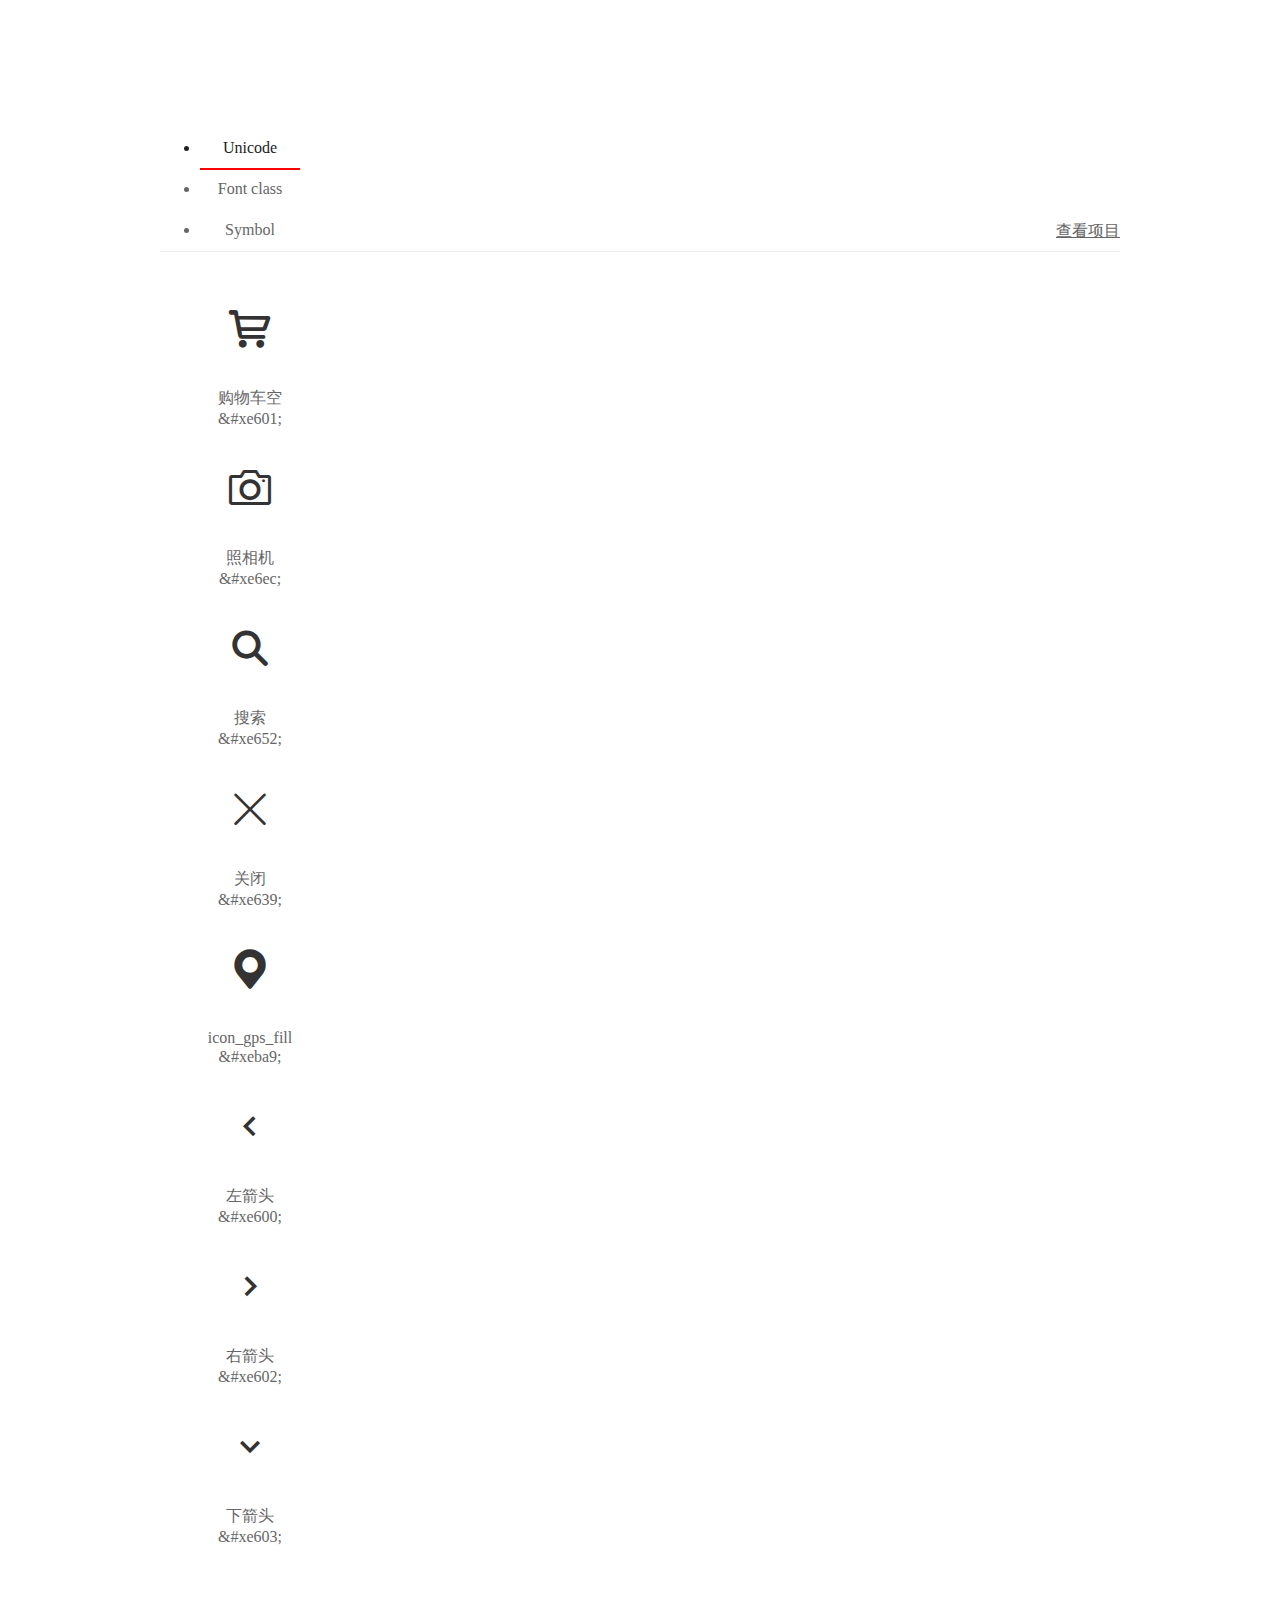
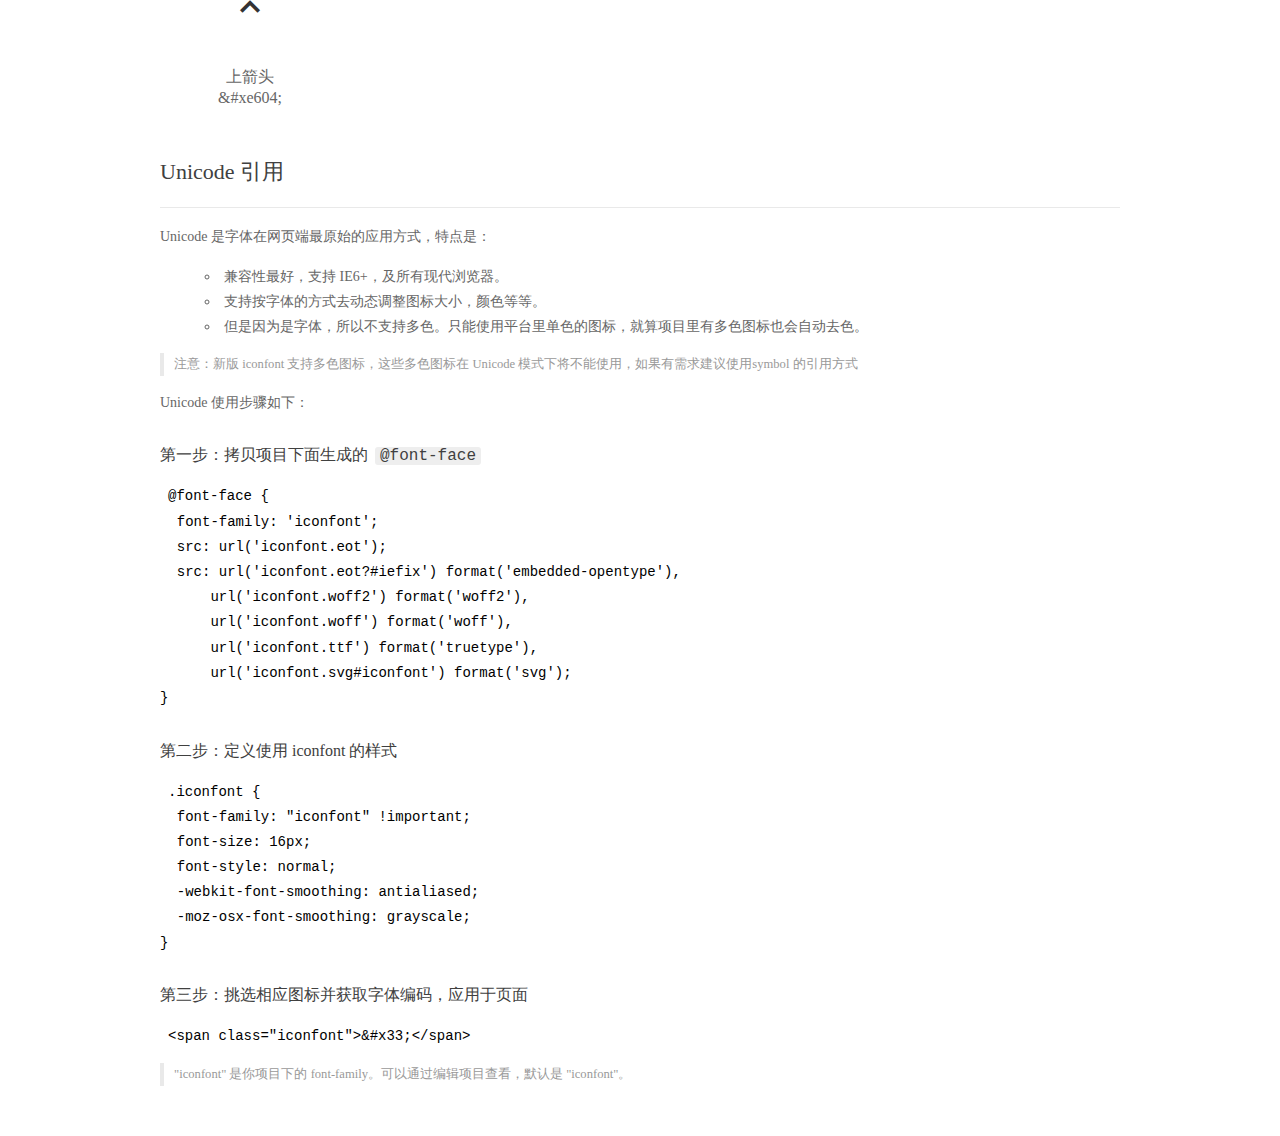
<file: fonts/demo_index.html>
<!DOCTYPE html>
<html>
<head>
  <meta charset="utf-8"/>
  <title>IconFont Demo</title>
  <link rel="shortcut icon" href="https://gtms04.alicdn.com/tps/i4/TB1_oz6GVXXXXaFXpXXJDFnIXXX-64-64.ico" type="image/x-icon"/>
  <link rel="stylesheet" href="https://g.alicdn.com/thx/cube/1.3.2/cube.min.css">
  <link rel="stylesheet" href="demo.css">
  <link rel="stylesheet" href="iconfont.css">
  <script src="iconfont.js"></script>
  <!-- jQuery -->
  <script src="https://a1.alicdn.com/oss/uploads/2018/12/26/7bfddb60-08e8-11e9-9b04-53e73bb6408b.js"></script>
  <!-- 代码高亮 -->
  <script src="https://a1.alicdn.com/oss/uploads/2018/12/26/a3f714d0-08e6-11e9-8a15-ebf944d7534c.js"></script>
</head>
<body>
  <div class="main">
    <h1 class="logo"><a href="https://www.iconfont.cn/" title="iconfont 首页" target="_blank">&#xe86b;</a></h1>
    <div class="nav-tabs">
      <ul id="tabs" class="dib-box">
        <li class="dib active"><span>Unicode</span></li>
        <li class="dib"><span>Font class</span></li>
        <li class="dib"><span>Symbol</span></li>
      </ul>
      
      <a href="https://www.iconfont.cn/manage/index?manage_type=myprojects&projectId=1301487" target="_blank" class="nav-more">查看项目</a>
      
    </div>
    <div class="tab-container">
      <div class="content unicode" style="display: block;">
          <ul class="icon_lists dib-box">
          
            <li class="dib">
              <span class="icon iconfont">&#xe601;</span>
                <div class="name">购物车空</div>
                <div class="code-name">&amp;#xe601;</div>
              </li>
          
            <li class="dib">
              <span class="icon iconfont">&#xe6ec;</span>
                <div class="name">照相机</div>
                <div class="code-name">&amp;#xe6ec;</div>
              </li>
          
            <li class="dib">
              <span class="icon iconfont">&#xe652;</span>
                <div class="name">搜索</div>
                <div class="code-name">&amp;#xe652;</div>
              </li>
          
            <li class="dib">
              <span class="icon iconfont">&#xe639;</span>
                <div class="name">关闭</div>
                <div class="code-name">&amp;#xe639;</div>
              </li>
          
            <li class="dib">
              <span class="icon iconfont">&#xeba9;</span>
                <div class="name">icon_gps_fill</div>
                <div class="code-name">&amp;#xeba9;</div>
              </li>
          
            <li class="dib">
              <span class="icon iconfont">&#xe600;</span>
                <div class="name">左箭头</div>
                <div class="code-name">&amp;#xe600;</div>
              </li>
          
            <li class="dib">
              <span class="icon iconfont">&#xe602;</span>
                <div class="name">右箭头</div>
                <div class="code-name">&amp;#xe602;</div>
              </li>
          
            <li class="dib">
              <span class="icon iconfont">&#xe603;</span>
                <div class="name">下箭头</div>
                <div class="code-name">&amp;#xe603;</div>
              </li>
          
            <li class="dib">
              <span class="icon iconfont">&#xe604;</span>
                <div class="name">上箭头</div>
                <div class="code-name">&amp;#xe604;</div>
              </li>
          
          </ul>
          <div class="article markdown">
          <h2 id="unicode-">Unicode 引用</h2>
          <hr>

          <p>Unicode 是字体在网页端最原始的应用方式，特点是：</p>
          <ul>
            <li>兼容性最好，支持 IE6+，及所有现代浏览器。</li>
            <li>支持按字体的方式去动态调整图标大小，颜色等等。</li>
            <li>但是因为是字体，所以不支持多色。只能使用平台里单色的图标，就算项目里有多色图标也会自动去色。</li>
          </ul>
          <blockquote>
            <p>注意：新版 iconfont 支持多色图标，这些多色图标在 Unicode 模式下将不能使用，如果有需求建议使用symbol 的引用方式</p>
          </blockquote>
          <p>Unicode 使用步骤如下：</p>
          <h3 id="-font-face">第一步：拷贝项目下面生成的 <code>@font-face</code></h3>
<pre><code class="language-css"
>@font-face {
  font-family: 'iconfont';
  src: url('iconfont.eot');
  src: url('iconfont.eot?#iefix') format('embedded-opentype'),
      url('iconfont.woff2') format('woff2'),
      url('iconfont.woff') format('woff'),
      url('iconfont.ttf') format('truetype'),
      url('iconfont.svg#iconfont') format('svg');
}
</code></pre>
          <h3 id="-iconfont-">第二步：定义使用 iconfont 的样式</h3>
<pre><code class="language-css"
>.iconfont {
  font-family: "iconfont" !important;
  font-size: 16px;
  font-style: normal;
  -webkit-font-smoothing: antialiased;
  -moz-osx-font-smoothing: grayscale;
}
</code></pre>
          <h3 id="-">第三步：挑选相应图标并获取字体编码，应用于页面</h3>
<pre>
<code class="language-html"
>&lt;span class="iconfont"&gt;&amp;#x33;&lt;/span&gt;
</code></pre>
          <blockquote>
            <p>"iconfont" 是你项目下的 font-family。可以通过编辑项目查看，默认是 "iconfont"。</p>
          </blockquote>
          </div>
      </div>
      <div class="content font-class">
        <ul class="icon_lists dib-box">
          
          <li class="dib">
            <span class="icon iconfont icon_shoppingcart"></span>
            <div class="name">
              购物车空
            </div>
            <div class="code-name">.icon_shoppingcart
            </div>
          </li>
          
          <li class="dib">
            <span class="icon iconfont icon_zhaoxiangji"></span>
            <div class="name">
              照相机
            </div>
            <div class="code-name">.icon_zhaoxiangji
            </div>
          </li>
          
          <li class="dib">
            <span class="icon iconfont icon_search"></span>
            <div class="name">
              搜索
            </div>
            <div class="code-name">.icon_search
            </div>
          </li>
          
          <li class="dib">
            <span class="icon iconfont icon_close"></span>
            <div class="name">
              关闭
            </div>
            <div class="code-name">.icon_close
            </div>
          </li>
          
          <li class="dib">
            <span class="icon iconfont icon_gps"></span>
            <div class="name">
              icon_gps_fill
            </div>
            <div class="code-name">.icon_gps
            </div>
          </li>
          
          <li class="dib">
            <span class="icon iconfont icon_arrow_l"></span>
            <div class="name">
              左箭头
            </div>
            <div class="code-name">.icon_arrow_l
            </div>
          </li>
          
          <li class="dib">
            <span class="icon iconfont icon_arrow_r"></span>
            <div class="name">
              右箭头
            </div>
            <div class="code-name">.icon_arrow_r
            </div>
          </li>
          
          <li class="dib">
            <span class="icon iconfont icon_arrow_d"></span>
            <div class="name">
              下箭头
            </div>
            <div class="code-name">.icon_arrow_d
            </div>
          </li>
          
          <li class="dib">
            <span class="icon iconfont icon_arrow_u"></span>
            <div class="name">
              上箭头
            </div>
            <div class="code-name">.icon_arrow_u
            </div>
          </li>
          
        </ul>
        <div class="article markdown">
        <h2 id="font-class-">font-class 引用</h2>
        <hr>

        <p>font-class 是 Unicode 使用方式的一种变种，主要是解决 Unicode 书写不直观，语意不明确的问题。</p>
        <p>与 Unicode 使用方式相比，具有如下特点：</p>
        <ul>
          <li>兼容性良好，支持 IE8+，及所有现代浏览器。</li>
          <li>相比于 Unicode 语意明确，书写更直观。可以很容易分辨这个 icon 是什么。</li>
          <li>因为使用 class 来定义图标，所以当要替换图标时，只需要修改 class 里面的 Unicode 引用。</li>
          <li>不过因为本质上还是使用的字体，所以多色图标还是不支持的。</li>
        </ul>
        <p>使用步骤如下：</p>
        <h3 id="-fontclass-">第一步：引入项目下面生成的 fontclass 代码：</h3>
<pre><code class="language-html">&lt;link rel="stylesheet" href="./iconfont.css"&gt;
</code></pre>
        <h3 id="-">第二步：挑选相应图标并获取类名，应用于页面：</h3>
<pre><code class="language-html">&lt;span class="iconfont icon_xxx"&gt;&lt;/span&gt;
</code></pre>
        <blockquote>
          <p>"
            iconfont" 是你项目下的 font-family。可以通过编辑项目查看，默认是 "iconfont"。</p>
        </blockquote>
      </div>
      </div>
      <div class="content symbol">
          <ul class="icon_lists dib-box">
          
            <li class="dib">
                <svg class="icon svg-icon" aria-hidden="true">
                  <use xlink:href="#icon_shoppingcart"></use>
                </svg>
                <div class="name">购物车空</div>
                <div class="code-name">#icon_shoppingcart</div>
            </li>
          
            <li class="dib">
                <svg class="icon svg-icon" aria-hidden="true">
                  <use xlink:href="#icon_zhaoxiangji"></use>
                </svg>
                <div class="name">照相机</div>
                <div class="code-name">#icon_zhaoxiangji</div>
            </li>
          
            <li class="dib">
                <svg class="icon svg-icon" aria-hidden="true">
                  <use xlink:href="#icon_search"></use>
                </svg>
                <div class="name">搜索</div>
                <div class="code-name">#icon_search</div>
            </li>
          
            <li class="dib">
                <svg class="icon svg-icon" aria-hidden="true">
                  <use xlink:href="#icon_close"></use>
                </svg>
                <div class="name">关闭</div>
                <div class="code-name">#icon_close</div>
            </li>
          
            <li class="dib">
                <svg class="icon svg-icon" aria-hidden="true">
                  <use xlink:href="#icon_gps"></use>
                </svg>
                <div class="name">icon_gps_fill</div>
                <div class="code-name">#icon_gps</div>
            </li>
          
            <li class="dib">
                <svg class="icon svg-icon" aria-hidden="true">
                  <use xlink:href="#icon_arrow_l"></use>
                </svg>
                <div class="name">左箭头</div>
                <div class="code-name">#icon_arrow_l</div>
            </li>
          
            <li class="dib">
                <svg class="icon svg-icon" aria-hidden="true">
                  <use xlink:href="#icon_arrow_r"></use>
                </svg>
                <div class="name">右箭头</div>
                <div class="code-name">#icon_arrow_r</div>
            </li>
          
            <li class="dib">
                <svg class="icon svg-icon" aria-hidden="true">
                  <use xlink:href="#icon_arrow_d"></use>
                </svg>
                <div class="name">下箭头</div>
                <div class="code-name">#icon_arrow_d</div>
            </li>
          
            <li class="dib">
                <svg class="icon svg-icon" aria-hidden="true">
                  <use xlink:href="#icon_arrow_u"></use>
                </svg>
                <div class="name">上箭头</div>
                <div class="code-name">#icon_arrow_u</div>
            </li>
          
          </ul>
          <div class="article markdown">
          <h2 id="symbol-">Symbol 引用</h2>
          <hr>

          <p>这是一种全新的使用方式，应该说这才是未来的主流，也是平台目前推荐的用法。相关介绍可以参考这篇<a href="">文章</a>
            这种用法其实是做了一个 SVG 的集合，与另外两种相比具有如下特点：</p>
          <ul>
            <li>支持多色图标了，不再受单色限制。</li>
            <li>通过一些技巧，支持像字体那样，通过 <code>font-size</code>, <code>color</code> 来调整样式。</li>
            <li>兼容性较差，支持 IE9+，及现代浏览器。</li>
            <li>浏览器渲染 SVG 的性能一般，还不如 png。</li>
          </ul>
          <p>使用步骤如下：</p>
          <h3 id="-symbol-">第一步：引入项目下面生成的 symbol 代码：</h3>
<pre><code class="language-html">&lt;script src="./iconfont.js"&gt;&lt;/script&gt;
</code></pre>
          <h3 id="-css-">第二步：加入通用 CSS 代码（引入一次就行）：</h3>
<pre><code class="language-html">&lt;style&gt;
.icon {
  width: 1em;
  height: 1em;
  vertical-align: -0.15em;
  fill: currentColor;
  overflow: hidden;
}
&lt;/style&gt;
</code></pre>
          <h3 id="-">第三步：挑选相应图标并获取类名，应用于页面：</h3>
<pre><code class="language-html">&lt;svg class="icon" aria-hidden="true"&gt;
  &lt;use xlink:href="#icon-xxx"&gt;&lt;/use&gt;
&lt;/svg&gt;
</code></pre>
          </div>
      </div>

    </div>
  </div>
  <script>
  $(document).ready(function () {
      $('.tab-container .content:first').show()

      $('#tabs li').click(function (e) {
        var tabContent = $('.tab-container .content')
        var index = $(this).index()

        if ($(this).hasClass('active')) {
          return
        } else {
          $('#tabs li').removeClass('active')
          $(this).addClass('active')

          tabContent.hide().eq(index).fadeIn()
        }
      })
    })
  </script>
</body>
</html>
</file>
<file: css/base.css>
/* 版心1190px */
.w {
  width: 1190px;
  margin: 0 auto;
  position: relative;
}
body,
ul,
ol,
input,
h1,
h2,
h3,
h4,
h5,
h6,
li,
p,
tr,
td,
dl,
dd,
dt,
button {
  margin: 0;
  padding: 0;
  bottom: 0;
}
.clearfix::after {
  content: "";
  display: block;
  clear: both;
}
.clearfix {
  *zoom: 1;
}
.fl {
  float: left;
}
.fr {
  float: right;
}
ul,
ol,
li {
  list-style: none;
}
i,
em {
  font-style: normal;
}
input,
button {
  border: 0;
  outline: none;
}
a,
a:focus,
a:hover,
a:active,
a:visited {
  text-decoration: none;
}
a:hover {
  transition: color .3s;
}
a {
  text-decoration: none;
  font-size: 12px;
  color: #999;
}
body {
  background-color: #f0f3ef;
}
.red {
  color: #f10215;
}
.J_adv {
  height: 80px;
  transition: all .5s;
}
/*广告栏*/
#J_adv_lk {
  display: block;
  background: url("../images/adv.jpg") no-repeat center;
  width: 100%;
  height: 80px;
}
.J_adv_close__btn {
  position: absolute;
  top: 0;
  right: 0;
  display: block;
  width: 20px;
  height: 20px;
  color: #ccc;
  cursor: pointer;
  text-align: center;
  transition: all .3s;
}
.J_adv_close__btn:hover {
  background: rgba(255, 255, 255, 0.2);
}
/* 快速导航栏begin */
#jd_nav {
  width: 100%;
  height: 30px;
  background-color: #e3e4e5;
  color: #999;
  line-height: 30px;
  border-bottom: 1px solid #ddd;
}
.jd_add {
  font-size: 0px;
  z-index: 10;
  position: relative;
  height: 28px;
  padding: 0 7px;
  margin-left: 200px;
  border: 1px solid #e3e4e5;
}
.jd_add .icon_gps {
  margin-right: 4px;
  font-size: 14px;
  color: #f10215;
}
.jd_add span {
  font-size: 12px;
}
.jd_add:hover {
  padding-bottom: 2px;
  border: 1px solid #ccc;
  border-bottom: none;
  background: #fff;
}
.jd_add:hover .hide_add {
  display: block;
}
.w {
  height: 30px;
}
.w .fr li {
  position: relative;
  font-size: 12px;
  float: left;
}
.w .fr li span {
  font-size: 12px;
}
.w .fr li:hover .red_link {
  color: #f10215;
}
.w .fr li:hover .hide_father {
  border: 1px solid #ccc;
  border-bottom: none;
  padding-bottom: 2px;
  background: #fff;
  z-index: 11;
}
.w .fr li:hover .hide_navChild {
  display: block;
}
.nav_lis {
  position: relative;
  height: 28px;
  border: 1px solid #e3e4e5;
  padding: 0 5px;
}
.hide_navChild {
  display: none;
  position: absolute;
  top: 30px;
  border: 1px solid #ccc;
  background: #fff;
  box-shadow: 0px 2px 5px #ddd;
  z-index: 10;
}
.hide_navChild.wdjd {
  left: 0;
  width: 280px;
}
.hide_navChild.wdjd .myjd {
  padding: 10px 0 10px 15px;
}
.hide_navChild.wdjd .myjd div {
  width: 50%;
}
.hide_navChild.qycg {
  left: 0;
  width: 160px;
}
.hide_navChild.qycg .myqy {
  padding: 10px 10px 10px 15px;
}
.hide_navChild.khfw {
  right: 0;
  width: 170px;
  padding: 10px 0;
}
.hide_navChild.khfw .mykh {
  padding: 0 10px;
}
.hide_navChild.khfw .tit {
  color: #666;
}
.hide_navChild.wzdh {
  right: -72px;
  width: 1190px;
  padding: 15px 0;
  background-color: #fff;
}
.hide_navChild.wzdh dl {
  box-sizing: border-box;
  padding: 0px 0px 0px 20px;
  width: 276px;
  float: left;
  border-left: 1px solid #eee;
}
.hide_navChild.wzdh dl dt {
  color: #666;
}
.hide_navChild.wzdh dl dd {
  line-height: 24px;
}
.hide_navChild.wzdh dl dd div {
  width: 85px;
  float: left;
}
.hide_navChild.wzdh .fore1 {
  width: 360px;
  border-left: none;
}
.hide_navChild.jdmobile {
  width: 190px;
  background: #fff;
  left: auto;
  right: -1px;
  top: 29px;
  box-shadow: none;
  border-bottom: 3px solid #60575a;
}
.hide_navChild a {
  color: #999;
  font-size: 12px;
}
.hide_navChild a:hover {
  color: #f10215;
}
.hide_add {
  position: absolute;
  top: 30px;
  left: -1px;
  display: none;
  width: 300px;
  padding: 10px;
  background: #fff;
  border: 1px solid #ccc;
  border-top: none;
}
.add_item {
  width: 60px;
  font-size: 12px;
  float: left;
}
.add_item a {
  display: inline-block;
  padding: 0 8px;
}
.add_item:hover a {
  background: #f4f4f4;
  color: #f10215;
}
.add_item.active a {
  color: #fff;
  background: #f10215;
}
.jd_code {
  width: 76px;
  height: 76px;
  box-shadow: 0px 2px 5px #ddd;
  position: absolute;
  top: 29px;
  right: 0px;
}
.jd_code img {
  width: 60px;
  height: 60px;
  margin: 2px;
  position: absolute;
  top: 7px;
  left: 7px;
}
.jd_code::before {
  content: "";
  display: block;
  position: absolute;
  top: -9px;
  left: 50%;
  width: 0px;
  height: 0px;
  border-width: 5px;
  border-style: solid;
  z-index: 11;
  border-color: transparent transparent #fff;
}
.mobile_hide_item_1,
.mobile_hide_item_2,
.mobile_hide_item_3 {
  position: relative;
  height: 101px;
  box-sizing: border-box;
  padding-left: 5px;
}
.mobile_hide_item_1 {
  border-bottom: 1px solid #e7e7e7;
}
.mobile_hide_item_2 {
  border-bottom: 1px solid #e7e7e7;
}
.mobile_hide__qrcode {
  position: absolute;
  top: 15px;
  height: 70px;
}
.mobile_hide__qrcode img {
  height: 70px;
  width: 70px;
}
.mobile_hide_info {
  position: absolute;
  top: 15px;
  left: 70px;
  padding-left: 10px;
}
.mobile_hide_info h5 {
  line-height: 17px;
}
.mobile_hide_info a {
  color: #666;
}
.mobile_hide_info a:hover {
  color: #666;
}
.mobile_hide_info p {
  line-height: 14px;
  color: red;
  margin: 3px 0px;
  padding-right: 10px;
}
.mobile_hide_device {
  overflow: hidden;
  height: 25px;
  text-indent: -999em;
}
.mobile_hide_device a {
  float: left;
  width: 25px;
  height: 25px;
  background-image: url(../images/sprite_mobile@1x.png);
  margin-right: 3px;
}
.mobile_hide_ios {
  background-position: 0 0;
}
.mobile_hide_and {
  background-position: 0 -26px;
}
.mobile_hide_ipad {
  background-position: 0 -52px;
}
/*小竖线*/
.space {
  width: 1px;
  height: 10px;
  background-color: #ccc;
  margin: 12px 5px 0;
  /*上10 左右12 下0*/
}
/* 快速导航栏over */
/* 中间头部*/
.middle {
  height: 140px;
  position: relative;
}
.form {
  width: 550px;
  height: 35px;
  position: absolute;
  top: 25px;
  left: 260px;
}
.form .form_camera {
  position: absolute;
  top: 50%;
  transform: translateY(-50%);
  right: 70px;
  color: #666;
  transition: all .3s;
}
.form .form_camera:hover {
  color: #f10215;
}
.form input {
  width: 495px;
  height: 35px;
  float: left;
  font-size: 14px;
  color: #333;
  padding-left: 3px;
}
.form button {
  width: 50px;
  height: 35px;
  background-color: #f10215;
  float: left;
  transition: all .3s;
}
.form button:hover {
  background: #C81623;
}
/* 购物车 */
.shopCar {
  width: 180px;
  height: 33px;
  border: 1px solid #ccc;
  position: absolute;
  top: 25px;
  right: 180px;
  line-height: 33px;
  text-align: center;
}
.shopCar span {
  width: 15px;
  height: 15px;
  background-color: #f10215;
  border-radius: 50%;
  position: absolute;
  top: 5px;
  right: 30px;
  font-size: 12px;
  color: #fff;
  line-height: 15px;
}
.shopCar a {
  color: #f10215;
}
.hotwords {
  width: 550px;
  height: 20px;
  font-size: 12px;
  position: absolute;
  top: 68px;
  left: 260px;
  color: #999;
}
.hotwords a {
  margin: 0px 5px 0px 0px;
}
.hotwords a:hover {
  color: #f10215;
}
.hotWord {
  color: #f10215;
}
/* 小导航 */
.navitems {
  width: 790px;
  height: 40px;
  position: absolute;
  bottom: 0;
  left: 200px;
  line-height: 40px;
}
.navitems li {
  float: left;
  margin-left: 30px;
}
.navitems li a {
  font-size: 14px;
  color: #333333;
}
.navitems li a:hover {
  color: #f10215;
}
.navitems .space {
  margin: 16px -15px 0px 15px;
}
/* 超级日 */
.super {
  position: absolute;
  bottom: 10px;
  right: 0;
}
.icon_shoppingcart {
  color: #f10215;
}
.icon_search {
  color: #fff;
  font-size: 14px;
}
/* logo雪碧图 */
.logo {
  position: absolute;
  top: -32px;
  left: 0;
}
.logo a {
  display: block;
  background: url(../images/sprite.head.png) no-repeat;
  width: 190px;
  height: 170px;
  border: 1px solid #ccc;
  box-shadow: 5px 0px 5px #ddd;
}
.logo a:hover {
  background: url(../images/logo_header.gif) #fff;
}
footer {
  height: 550px;
}
.footer_service {
  padding: 30px 0;
  border-bottom: 1px solid #DEDEDE;
  overflow: hidden;
  /* 多快好省 精灵图*/
}
.footer_service li {
  position: relative;
  width: 297px;
  height: 43px;
  line-height: 43px;
  float: left;
}
.footer_service li p {
  font-size: 18px;
  font-weight: bold;
  margin-left: 82px;
  color: #444;
}
.footer_service li h5 {
  position: absolute;
  top: 0;
  left: 38px;
  width: 37px;
  height: 43px;
  background: url(../images/sprite.footer.png) no-repeat;
  background-position: 0 -190px;
  text-indent: -999em;
}
.footer_service li:nth-child(2) h5 {
  background-position: -40px -190px;
}
.footer_service li:nth-child(3) h5 {
  background-position: -81px -190px;
}
.footer_service li:nth-child(4) h5 {
  background-position: -123px -190px;
}
/*购物指南*/
.help {
  height: 200px;
  border-bottom: 1px solid #DEDEDE;
  padding: 20px 0;
  box-sizing: border-box;
}
.help dl {
  width: 192px;
  float: left;
}
.help dt {
  height: 30px;
  font-size: 14px;
  font-weight: bold;
  color: #666;
}
.help dd {
  height: 22px;
}
.help dd a:hover {
  color: #f10215;
}
.help .cover {
  width: 200px;
  height: 150px;
  background-image: url(../images/sprite.footer.png);
}
.help .cover .icon-xiangyoujiantou {
  font-size: 12px;
}
.help .cover h5 {
  height: 30px;
  font-size: 14px;
  color: #666;
  text-align: center;
  margin: 0px 0px 15px;
}
.help .cover p {
  font-size: 12px;
  color: #666;
  width: 180px;
}
.help .cover a {
  display: block;
  width: 180px;
  text-align: right;
  padding: 5px 0px;
}
.help .cover a:hover {
  color: #f10215;
}
/*底部链接*/
.coryright {
  padding-top: 20px;
  text-align: center;
  font-size: 12px;
}
.copyright_links a {
  color: #666;
}
.copyright_links span {
  margin: 0px 10px;
  color: #ccc;
}
.copyright_info {
  color: #999;
  padding: 10px 0px;
}
.copyright_info span {
  margin: 0px 5px;
}
.copyright_info p {
  line-height: 22px;
}
.copyright_info a {
  color: #999;
}
.copyright_info a:hover {
  color: #f10215;
}
.copyright_license {
  margin: 0px 0px 0px 15px;
}
.copyright_auth {
  height: 36px;
  margin: 25px 0px;
}
.copyright_auth a {
  display: inline-block;
  width: 103px;
  height: 33px;
  text-indent: -999em;
}
.copyright_auth .copyright_auth_1 {
  background: url(../images/sprite.footer.png) no-repeat -205px -110px;
}
.copyright_auth .copyright_auth_2 {
  background: url(../images/sprite.footer.png) no-repeat -205px -74px;
}
.copyright_auth .copyright_auth_3 {
  background: url(../images/sprite.footer.png) no-repeat -205px -36px;
}
.copyright_auth .copyright_auth_4 {
  background: url(../images/sprite.footer.png) no-repeat -205px 0px;
}
.copyright_auth .copyright_auth_5 {
  background: url(../images/sprite.footer.png) no-repeat 0px -155px;
}
.mod_service_kuai {
  background-repeat: no-repeat;
  background-position: -41px -192px;
  background-image: url(../images/sprite.footer.png);
}
</file>
<file: css/index.css>
/*中间分类栏*/
.grid {
  height: 480px;
}
.grid_left {
  float: left;
  width: 190px;
  height: 100%;
  margin-right: 10px;
}
.grid_left ul {
  padding: 6px 0px;
  background: #f00;
  margin: 10px 0 0;
  padding: 10px 0px;
  background: #fefefe;
}
.grid_left ul li {
  font-size: 0;
  height: 25px;
  line-height: 25px;
  padding-left: 18px;
  transition: background-color 0.5s, color 0.5s;
}
.grid_left ul li a {
  font-size: 14px;
  color: #626262;
}
.grid_left ul li a:hover {
  color: #f10215;
  transition: color .3s;
}
.grid_left ul li span {
  font-size: 12px;
  color: #626262;
  padding: 0 2px;
}
.grid_left ul li:hover {
  background: #d9d9d9;
}
.grid_center {
  float: left;
  width: 790px;
  height: 100%;
  position: relative;
  margin-right: 10px;
}
.banner {
  position: relative;
  width: 590px;
  height: 480px;
  margin-top: 10px;
}
.banner ul li {
  width: 590px;
  height: 470px;
  position: absolute;
  top: 0;
  left: 0;
}
.banner ul li:first-child {
  z-index: 1;
  opacity: 1;
}
.banner ol {
  position: absolute;
  left: 70px;
  bottom: 40px;
  height: 20px;
  z-index: 5;
  font-size: 0;
}
.banner ol li {
  display: inline-block;
  width: 12px;
  height: 12px;
  border-radius: 50%;
  margin-right: 4px;
  border: 2px solid rgba(255, 255, 255, 0.3);
  background-color: transparent;
}
.banner ol li.active {
  width: 11px;
  height: 11px;
  border: 3px solid rgba(0, 0, 0, 0.4);
  background-color: #fff;
}
.banner_btn {
  position: absolute;
  width: 30px;
  height: 30px;
  bottom: 38px;
  background: rgba(0, 0, 0, 0.2);
  z-index: 5;
  line-height: 30px;
  border-radius: 50%;
  cursor: pointer;
  text-align: center;
  font-weight: 700;
  color: #fff;
  transition: background-color 0.3s;
}
.banner_btn.prevBtn {
  left: 30px;
}
.banner_btn.nextBtn {
  left: 235px;
}
.banner_btn:hover {
  background: rgba(0, 0, 0, 0.6);
}
.banner_nav {
  position: absolute;
  top: 0;
  right: 0;
  width: 190px;
  height: 480px;
}
.nav_img {
  position: relative;
  width: 190px;
  height: 150px;
  margin-top: 10px;
}
.banner_nav__cover {
  position: absolute;
  top: 0;
  left: 0;
  width: 100%;
  height: 100%;
  transition: background-color 0.5s;
}
.banner_nav__cover:hover {
  background: rgba(255, 255, 255, 0.3);
}
.grid_right {
  position: relative;
  float: right;
  width: 190px;
  height: 470px;
  z-index: 1;
  margin-top: 10px;
  background-color: #fff;
}
.user_inner {
  position: relative;
  padding-top: 67px;
  height: 35px;
}
.user_avatar {
  position: absolute;
  left: 20px;
  top: 13px;
  height: 44px;
  width: 44px;
}
.user_avatar img {
  height: 40px;
  width: 40px;
}
.user_avatar_lk {
  display: block;
  width: 40px;
  height: 40px;
  border: solid 2px #fff;
  border-radius: 50%;
  overflow: hidden;
}
.user_show {
  position: absolute;
  left: 76px;
  top: 16px;
}
.user_show a {
  color: #666;
}
.user_show a:hover {
  color: #f10215;
}
.user_show p {
  height: 20px;
  line-height: 20px;
  white-space: normal;
  text-overflow: ellipsis;
  color: #666;
}
.user_show p a {
  color: #333;
}
.user_show span {
  font-size: 12px;
  color: #777;
}
.user_profit {
  height: 25px;
  text-align: center;
}
.user_profit::after {
  content: '';
  position: absolute;
  height: 1px;
  left: 15px;
  right: 15px;
  bottom: 0;
  background: linear-gradient(270deg, #fff, #eee, #eee, #fff);
}
.user_profit_lk {
  display: inline-block;
  color: #fff;
  width: 70px;
  height: 25px;
  line-height: 25px;
  font-size: 12px;
  text-align: center;
  border-radius: 13px;
  margin: 0 5px;
  background-color: #f10215;
  transition: all .3s;
}
.user_profit_lk.user_forfit_lk_plus {
  color: #E5D790;
  background-color: #363634;
}
.user_profit_lk.user_forfit_lk_plus:hover {
  color: #fff;
}
.user_profit_lk:hover {
  background: #C81623;
}
.jd_news {
  height: 122px;
  padding: 8px 12px 0px;
}
.jd_news a i {
  font-size: 12px;
}
.jd_news a:hover {
  color: #f10215;
}
.news_head {
  height: 20px;
  line-height: 30px;
  margin: 0px 0px 10px;
  position: relative;
}
.news_tit {
  float: left;
  color: #333;
  font-size: 14px;
}
.news_more {
  position: absolute;
  right: 0;
  margin-right: 15px;
}
.news_list {
  height: 88px;
}
.news_list li {
  line-height: 20px;
  white-space: nowrap;
  overflow: hidden;
  text-decoration: none;
  text-overflow: ellipsis;
  color: #999;
  font-size: 12px;
}
.news_list li a {
  color: #666;
}
.news_tag {
  display: inline-block;
  position: relative;
  height: 16px;
  width: 35px;
  line-height: 16px;
  text-align: center;
  vertical-align: 0;
  color: #f10215;
  background-color: rgba(225, 37, 27, 0.08);
}
.jd_service {
  height: 230px;
  padding: 10px 0.5px;
  position: relative;
}
.setvice_item {
  float: left;
  text-align: center;
  width: 63px;
  height: 55px;
  overflow: hidden;
  background-color: #fff;
}
.setvice_item::after {
  content: '';
  position: absolute;
  height: 1px;
  left: 15px;
  right: 15px;
  top: -5px;
  background: linear-gradient(270deg, #fff, #eee, #eee, #fff);
}
.setvice_item:hover .service_icon_img_hover {
  visibility: visible;
  opacity: 1;
}
.setvice_item:hover .service_txt {
  color: #f10215;
}
.service_icon {
  display: block;
  width: 28px;
  height: 28px;
  margin: 0 auto;
  position: relative;
  transition: all linear 0.2s;
}
.service_icon_img,
.service_icon_img_hover {
  width: 28px;
  height: 28px;
}
.service_icon_img_hover {
  position: absolute;
  top: 0;
  left: 0;
  visibility: hidden;
  opacity: 0;
  transition: all ease 0.2s;
}
.service_txt {
  display: block;
  height: 25px;
  line-height: 25px;
  color: #333;
  transition: color ease .35s;
}
/*京东秒杀*/
#J_seckill {
  height: 260px;
  margin-top: 30px;
}
.jd_seckill {
  width: 190px;
  height: 260px;
  background: #f10215;
  background-image: url("../images/seckill_bg.png");
  float: left;
}
.sk_tit {
  margin-top: 35px;
  font-size: 30px;
  color: #fff;
  height: 45px;
  text-align: center;
  font-weight: 700;
}
.sk_desc {
  margin-top: 90px;
  text-align: center;
  font-size: 14px;
  color: #fff;
  line-height: 30px;
}
.sk_desc strong {
  font-size: 18px;
  vertical-align: middle;
  display: inline-block;
  margin-top: -1px;
}
.sk_timer {
  margin: 0 auto;
  width: 130px;
  height: 30PX;
  line-height: 30px;
  margin-top: 15px;
}
.timer_item {
  float: left;
  width: 30px;
  height: 30px;
  text-align: center;
  background: #2f3430;
  font-size: 20px;
  color: #fff;
  margin-right: 20px;
  position: relative;
}
.timer_second {
  margin-right: 0;
}
.timer_hour::after,
.timer_minute::after {
  content: ":";
  display: block;
  position: absolute;
  font-weight: 700;
  color: #fff;
  width: 20px;
  font-size: 18px;
  top: 0;
  right: -20px;
}
.seckill-slider {
  width: 800px;
  height: 260px;
  float: left;
  position: relative;
  background-color: #fff;
  overflow: hidden;
}
.seckill-list {
  position: absolute;
  top: 0;
  left: 0;
  width: 1000%;
}
.seckill-btn {
  position: absolute;
  width: 25px;
  height: 35px;
  top: 50%;
  line-height: 35px;
  text-align: center;
  background: rgba(0, 0, 0, 0.15);
  font-size: 20px;
  transition: background-color ease 0.2s;
  margin-top: -20px;
  z-index: 2;
}
.seckill-btn span {
  font-size: 12px;
  color: #fff;
  font-weight: 700;
  vertical-align: super;
}
.seckill-btn.seckill-btn__prev {
  left: 0;
  border-top-right-radius: 18px;
  border-bottom-right-radius: 18px;
}
.seckill-btn.seckill-btn__next {
  right: 0;
  border-top-left-radius: 18px;
  border-bottom-left-radius: 18px;
}
.seckill-btn:hover {
  background: rgba(0, 0, 0, 0.5);
}
.seckill-list__item {
  position: relative;
  float: left;
  width: 190px;
  height: 260px;
  padding: 0 5px;
}
.seckill-list__item::after {
  content: "";
  position: absolute;
  top: 30px;
  bottom: 30px;
  right: 0;
  width: 1px;
  background: linear-gradient(#fff, #f0f0f0, #f0f0f0, #fff);
}
.seckill_link {
  position: relative;
  display: block;
  width: 100%;
  height: 260px;
  text-align: center;
}
.seckill_link:hover .seckill-item__name {
  color: #f10215;
}
.seckill_link:hover .seckill-item__img {
  opacity: 0.8;
}
.seckill-item__img {
  width: 140px;
  height: 140px;
  margin: 0 auto;
  padding-top: 40px;
  transition: all 0.3s;
}
.seckill-item__price {
  width: 100%;
  height: 20px;
  color: #fff;
  font-size: 0;
}
.seckill-item__price .seckill-mode__price {
  display: inline-block;
  width: 80px;
  height: 20px;
  background-color: #f10215;
  border: 1px solid #f10215;
  line-height: 20px;
}
.seckill-item__price .seckill-mode__price i {
  font-size: 12px;
}
.seckill-item__price .seckill-mode__price.new_price {
  font-size: 14px;
  font-weight: 700;
}
.seckill-item__price .seckill-mode__price.old_price {
  background: #fff;
  font-size: 12px;
  text-decoration: line-through;
  color: #999;
}
.seckill-item__name {
  color: #333;
  margin: 13px 20px 0;
  height: 18px;
  font-weight: normal;
  overflow: hidden;
  text-overflow: ellipsis;
  white-space: nowrap;
  transition: all 0.3s;
}
.seckill_brand {
  width: 200px;
  height: 260px;
  float: left;
  padding: 10px;
  background: #fff;
  position: relative;
  box-sizing: border-box;
  overflow: hidden;
}
.seckill_brand .seckill_brand_wrapper {
  width: 1000%;
}
.seckill_brand .seckill_brand_list {
  height: 240px;
  position: relative;
  float: left;
  overflow: hidden;
}
.seckill_brand .slider_item {
  position: relative;
  width: 180px;
  height: 240px;
  float: left;
  text-align: center;
}
.seckill_brand .item_info {
  font-size: 14px;
  text-align: center;
  position: relative;
  width: 100%;
  height: 90px;
  box-sizing: border-box;
  margin-top: 10px;
  background: linear-gradient(to bottom, rgba(255, 255, 255, 0.5), rgba(220, 224, 236, 0.5));
}
.seckill_brand .item_info .item_info_title {
  width: 170px;
  height: 21px;
  color: #666;
}
.seckill_brand .item_info .item_info_promo {
  color: #333;
}
.seckill_brand .item_info .item_info_action {
  color: #f10215;
  border-radius: 14px;
  width: 82px;
  height: 24px;
  box-sizing: border-box;
  line-height: 22px;
  font-size: 12px;
  border: 1px solid #f10215;
  font-weight: 700;
  display: inline-block;
  margin-top: 4px;
  transition: all 0.3s;
}
.seckill_brand .item_info .item_info_action:hover {
  color: #fff;
  background-color: #f10215;
}
.seckill_brand .item_info .icon-xiangyoujiantou {
  font-size: 12px;
}
.seckill_brand .slider_indicators {
  position: absolute;
  bottom: 15px;
  left: 50%;
  margin-left: -10px;
  font-size: 0;
}
.seckill_brand .slider_indicators_btn {
  display: inline-block;
  height: 4px;
  width: 4px;
  margin-right: 4px;
  border-radius: 50%;
  background-color: #999;
  transition: all ease .2s;
}
.seckill_brand .slider_indicators_btn_active {
  background: #f10215;
}
#J_spec {
  margin-top: 20px;
  margin-bottom: 20px;
  height: 340px;
}
.J_spec_left {
  float: left;
  width: 590px;
  height: 340px;
  margin-right: 10px;
  background: #fff;
}
.J_top_inner {
  width: 590px;
  height: 60px;
  position: relative;
}
.lb_top {
  height: 60px;
}
.J_top_head {
  width: 550px;
  height: 60px;
  padding: 0px 20px;
}
.J_box_hd {
  position: relative;
  float: left;
  padding-right: 58px;
  height: 60px;
}
.J_box_hd .box_link {
  position: relative;
  display: block;
  padding: 10px 0px;
  line-height: 40px;
}
.J_box_hd .box_link:hover .hd_arrow {
  background: #f10215;
  color: #fff;
}
.J_box_hd .hd_arrow {
  width: 16px;
  height: 16px;
  position: relative;
  float: left;
  top: 12px;
  left: 10px;
  text-align: center;
  border: 1px solid #f10215;
  color: #f10215;
  font-size: 12px;
  line-height: 16px;
  border-radius: 50%;
  background: #fff;
  transition: all 0.3s;
}
.box_tit {
  float: left;
  color: #333;
}
.top_head_item {
  float: left;
  height: 40px;
  padding: 10px 0;
}
.top_head_item_lk {
  display: block;
  width: 80px;
  height: 40px;
  font-size: 14px;
  line-height: 40px;
  text-align: center;
}
.top_head_item_lk:hover {
  color: #f10215;
}
.toplist_inner {
  width: 590px;
  height: 250px;
  position: relative;
}
.toplist {
  position: relative;
  width: 570px;
  height: 230px;
  padding: 10px;
  background: #fff;
}
.top_item {
  font-size: 12px;
  float: left;
  width: 270px;
  height: 70px;
  margin-bottom: 15px;
}
.top_item_img {
  margin-left: 40px;
  transition: all 0.3s;
}
.top_item_img img {
  height: 70px;
  width: 70px;
}
.top_item_img.img_rank1 img {
  height: 100px;
  width: 100px;
}
.top_item_1 {
  font-size: 14px;
  width: 230px;
  height: 160px;
  position: relative;
  margin-right: 15px;
  float: left;
  margin-bottom: 15px;
}
.top_item_1::after {
  content: "";
  position: absolute;
  top: 0;
  left: 0;
  right: 0;
  bottom: 0;
  background: #6d7e92;
  opacity: 0.05;
  z-index: 1;
}
.top_item_1 .top_item_img {
  width: 100px;
  height: 100px;
  margin: 0 auto;
}
.top_item_lk {
  position: relative;
  display: block;
  z-index: 2;
  height: 70px;
}
.top_item_lk:hover .top_item_name_1,
.top_item_lk:hover .top_item_name {
  color: #f10215;
}
.top_item_lk:hover .top_item_img {
  opacity: .8;
}
.top_item_name_1,
.top_item_name {
  font-size: 12px;
  line-height: 16px;
  max-height: 40px;
  overflow: hidden;
  color: #333;
  transition: all 0.3s;
}
.top_item_name {
  position: absolute;
  top: 50%;
  right: 0;
  margin-top: -16px;
  width: 150px;
  height: 32px;
}
.top_item_rank {
  position: absolute;
  width: 30px;
  height: 40px;
  font-weight: 700;
  top: 50%;
  left: 0;
  color: #fff;
  margin-top: -20px;
  text-align: center;
}
.top_item_rank_1 {
  position: absolute;
  top: 0;
  left: 5px;
  background: red;
  width: 50px;
  height: 50px;
  margin: 0;
}
.top_item_rank_1 span {
  color: #fff;
  font-size: 12px;
  display: inline-block;
}
.top_item_rank_1 span:first-child {
  font-size: 20px;
  padding-top: 8px;
}
.top_item_rank_2 {
  background: orangered;
  line-height: 20px;
}
.top_item_rank_3 {
  background: orange;
  line-height: 20px;
}
.top_item_rank_4 {
  background: #777;
  line-height: 20px;
}
.top_list_boards {
  position: absolute;
  bottom: 5px;
  left: 0;
  width: 230px;
  margin-left: 10px;
}
.top_list_boards .top_list_boards_lk {
  display: inline-block;
  width: 110px;
  height: 35px;
  font-size: 12px;
  text-align: center;
  line-height: 35px;
  color: #333;
  background: rgba(109, 126, 146, 0.05);
  margin-right: 2px;
  margin-bottom: 2px;
}
.top_list_boards .top_list_boards_lk span {
  font-size: 12px;
}
.top_list_boards .top_list_boards_lk:hover {
  color: #f10215;
}
.J_spec_right {
  float: left;
  width: 550px;
  height: 340px;
  padding: 0 20px;
  background-color: #fff;
  position: relative;
}
.lb_left {
  float: left;
  width: 275px;
  height: 340px;
}
.lb_left .core_good_lk:hover .core-goods {
  opacity: 0.85;
}
.lb_left .lb_good_core {
  background: linear-gradient(180deg, #fff, #f0f3ef);
  width: 275px;
  height: 250px;
}
.lb_left .core_logo {
  width: 70px;
  height: 35px;
  display: block;
  margin: 0 auto;
  margin-top: 15px;
}
.lb_left .core_desc {
  width: 200px;
  height: 35px;
  line-height: 35px;
  margin: 0 auto;
  text-align: center;
}
.lb_left .core_name {
  font-size: 16px;
  text-align: center;
  margin-top: 6px;
  font-weight: 700;
  color: #333;
}
.lb_left .core_desc {
  color: #666;
}
.lb_left .core_timer {
  position: relative;
  color: #333;
  font-weight: 700;
  text-align: center;
  letter-spacing: normal;
  word-spacing: 0;
}
.lb_left .core_timer .core_timer_hour::after,
.lb_left .core_timer .core_timer_min::after {
  content: ":";
  margin-right: -3px;
}
.lb_left .core-goods {
  width: 130px;
  height: 130px;
  display: block;
  margin: 0 auto;
  transition: all 0.2s;
}
.lb_right {
  float: left;
  width: 275px;
  height: 340px;
  background: #fff;
}
.lb_right .lb_brand_item__logo {
  width: 100px;
  height: 50px;
  margin: 0 auto;
  position: relative;
}
.lb_right .lb_brand_item__logo img {
  width: 100%;
  height: 100%;
}
.lb_right .lb_brand_item__logo:hover .logo_overlap {
  opacity: 1;
}
.lb_right .lb_brand_item {
  float: left;
  display: block;
  width: 137.5px;
  height: 100px;
  padding-top: 13px;
  text-align: center;
  position: relative;
}
.lb_right .lb_brand_item__name {
  margin-top: 10px;
  font-size: 12px;
  color: #666;
}
.lb_right a:nth-child(2n-1)::after {
  content: "";
  position: absolute;
  top: 30px;
  bottom: 30px;
  right: 0;
  width: 1px;
  background: linear-gradient(#fff, #f0f0f0, #f0f0f0, #fff);
}
.lb_right .logo_overlap {
  background: rgba(255, 245, 245, 0.95);
  width: 100px;
  height: 50px;
  position: absolute;
  opacity: 0;
  top: 0;
  left: 0;
  transition: opacity ease .2s;
}
.lb_right .logo_overlap span {
  color: #333;
  overflow: hidden;
  text-overflow: ellipsis;
  vertical-align: middle;
  word-break: break-all;
  position: absolute;
  left: 50%;
  top: 50%;
  box-sizing: border-box;
  padding: 0 12px;
  transform: translate(-50%, -50%);
  width: 100%;
}
/* 频道广场 */
#J_channel {
  height: 100%;
}
.footerhd {
  text-align: center;
  margin-bottom: 20px;
}
.footerdh_tit {
  margin: 0 auto;
  position: relative;
  width: 150px;
  height: 45px;
  font-size: 28px;
  font-weight: 700;
  text-align: center;
  line-height: 45px;
  color: #333;
  padding: 0 30px;
}
.footerdh_tit::after,
.footerdh_tit::before {
  content: '';
  position: absolute;
  background: url("../images/footerdh_tit.png");
  width: 25px;
  height: 20px;
  top: 50%;
  transform: translateY(-50%);
}
.footerdh_tit::before {
  left: 0;
}
.footerdh_tit::after {
  right: 0;
}
.channel_slider .slider_left,
.channel_slider .slider_right {
  width: 50%;
  display: -webkit-flex;
  /* Safari */
  display: flex;
  flex-flow: wrap;
  justify-content: space-between;
}
.channel_slider .slider_left {
  float: left;
}
.channel_slider .channel_item_title {
  text-align: center;
  padding: 15px 0px 10px;
}
.channel_slider .channel_main_title {
  font-size: 22px;
  color: #333;
  font-weight: bold;
}
.channel_slider .channel_item_title_sub {
  font-size: 14px;
  color: #999;
}
.channel_slider .channel_item_imags {
  padding-top: 10px;
  text-align: center;
}
.channel_slider .channel_item_imags img {
  width: 100px;
  height: 100px;
  transition: opacity .3s;
}
.channel_slider .channel_item_imags img:hover {
  opacity: .85;
}
.channel_slider .channel_item_imags img:first-child {
  margin-right: 15px;
}
.channel_slider .slider_right .channel_item {
  margin: 0px 0px 10px 7px;
}
.channel_slider .channel_item {
  margin-right: 7px;
  margin-bottom: 10px;
  width: 290px;
  height: 180px;
  background: #fff;
}
.channel_slider .channel_item_2r {
  height: 370px;
}
.channel_slider .channel_item_2r img {
  transition: opacity .3s;
}
.channel_slider .channel_item_2r img:hover {
  opacity: .85;
}
#J_app {
  position: relative;
}
.app_inner {
  width: 1190px;
  margin: 0 auto;
  position: relative;
}
.J_elevator {
  position: absolute;
  top: 0;
  left: 50%;
  margin-left: 615px;
  z-index: 20;
}
.J_elevator.J_elevator_fix {
  position: fixed;
  top: 75px;
}
.J_elevator .elevator_item {
  background: #fff;
  height: 60px;
  font-size: 14px;
  text-align: center;
  width: 60px;
  transition: all .3s;
  position: relative;
}
.J_elevator .elevator_item:hover {
  background: #C81623;
}
.J_elevator .elevator_item:hover a {
  color: #fff;
}
.J_elevator .elevator_item .elevator_totop {
  position: relative;
  color: red;
}
.J_elevator .elevator_item .totop_arrow {
  position: absolute;
  top: -15px;
  left: 50%;
  font-size: 24px;
  transform: translateX(-50%);
}
.J_elevator .elevator_item .elevator_item_lk,
.J_elevator .elevator_item .elevator_totop {
  font-size: 12px;
  display: block;
  color: #333;
  line-height: 60px;
}
.J_elevator .elevator_item .elevator_item_lk div,
.J_elevator .elevator_item .elevator_totop div {
  padding-top: 5px;
}
.J_elevator .elevator_item .elevator_item_lk::after {
  content: '';
  position: absolute;
  width: 40px;
  height: 1px;
  left: 50%;
  bottom: 0;
  margin-left: -20px;
  background: linear-gradient(270deg, #fff, #eee, #eee, #fff);
  z-index: 1;
}
</file>
<file: fonts/iconfont.css>
@font-face {font-family: "iconfont";
  src: url('iconfont.eot?t=1563434228222'); /* IE9 */
  src: url('iconfont.eot?t=1563434228222#iefix') format('embedded-opentype'), /* IE6-IE8 */
  url('[data-uri]') format('woff2'),
  url('iconfont.woff?t=1563434228222') format('woff'),
  url('iconfont.ttf?t=1563434228222') format('truetype'), /* chrome, firefox, opera, Safari, Android, iOS 4.2+ */
  url('iconfont.svg?t=1563434228222#iconfont') format('svg'); /* iOS 4.1- */
}

.iconfont {
  font-family: "iconfont" !important;
  font-size: 16px;
  font-style: normal;
  -webkit-font-smoothing: antialiased;
  -moz-osx-font-smoothing: grayscale;
}

.icon_shoppingcart:before {
  content: "\e601";
}

.icon_zhaoxiangji:before {
  content: "\e6ec";
}

.icon_search:before {
  content: "\e652";
}

.icon_close:before {
  content: "\e639";
}

.icon_gps:before {
  content: "\eba9";
}

.icon_arrow_l:before {
  content: "\e600";
}

.icon_arrow_r:before {
  content: "\e602";
}

.icon_arrow_d:before {
  content: "\e603";
}

.icon_arrow_u:before {
  content: "\e604";
}
</file>
<file: fonts/demo.css>
/* Logo 字体 */
@font-face {
  font-family: "iconfont logo";
  src: url('https://at.alicdn.com/t/font_985780_km7mi63cihi.eot?t=1545807318834');
  src: url('https://at.alicdn.com/t/font_985780_km7mi63cihi.eot?t=1545807318834#iefix') format('embedded-opentype'),
    url('https://at.alicdn.com/t/font_985780_km7mi63cihi.woff?t=1545807318834') format('woff'),
    url('https://at.alicdn.com/t/font_985780_km7mi63cihi.ttf?t=1545807318834') format('truetype'),
    url('https://at.alicdn.com/t/font_985780_km7mi63cihi.svg?t=1545807318834#iconfont') format('svg');
}

.logo {
  font-family: "iconfont logo";
  font-size: 160px;
  font-style: normal;
  -webkit-font-smoothing: antialiased;
  -moz-osx-font-smoothing: grayscale;
}

/* tabs */
.nav-tabs {
  position: relative;
}

.nav-tabs .nav-more {
  position: absolute;
  right: 0;
  bottom: 0;
  height: 42px;
  line-height: 42px;
  color: #666;
}

#tabs {
  border-bottom: 1px solid #eee;
}

#tabs li {
  cursor: pointer;
  width: 100px;
  height: 40px;
  line-height: 40px;
  text-align: center;
  font-size: 16px;
  border-bottom: 2px solid transparent;
  position: relative;
  z-index: 1;
  margin-bottom: -1px;
  color: #666;
}


#tabs .active {
  border-bottom-color: #f00;
  color: #222;
}

.tab-container .content {
  display: none;
}

/* 页面布局 */
.main {
  padding: 30px 100px;
  width: 960px;
  margin: 0 auto;
}

.main .logo {
  color: #333;
  text-align: left;
  margin-bottom: 30px;
  line-height: 1;
  height: 110px;
  margin-top: -50px;
  overflow: hidden;
  *zoom: 1;
}

.main .logo a {
  font-size: 160px;
  color: #333;
}

.helps {
  margin-top: 40px;
}

.helps pre {
  padding: 20px;
  margin: 10px 0;
  border: solid 1px #e7e1cd;
  background-color: #fffdef;
  overflow: auto;
}

.icon_lists {
  width: 100% !important;
  overflow: hidden;
  *zoom: 1;
}

.icon_lists li {
  width: 100px;
  margin-bottom: 10px;
  margin-right: 20px;
  text-align: center;
  list-style: none !important;
  cursor: default;
}

.icon_lists li .code-name {
  line-height: 1.2;
}

.icon_lists .icon {
  display: block;
  height: 100px;
  line-height: 100px;
  font-size: 42px;
  margin: 10px auto;
  color: #333;
  -webkit-transition: font-size 0.25s linear, width 0.25s linear;
  -moz-transition: font-size 0.25s linear, width 0.25s linear;
  transition: font-size 0.25s linear, width 0.25s linear;
}

.icon_lists .icon:hover {
  font-size: 100px;
}

.icon_lists .svg-icon {
  /* 通过设置 font-size 来改变图标大小 */
  width: 1em;
  /* 图标和文字相邻时，垂直对齐 */
  vertical-align: -0.15em;
  /* 通过设置 color 来改变 SVG 的颜色/fill */
  fill: currentColor;
  /* path 和 stroke 溢出 viewBox 部分在 IE 下会显示
      normalize.css 中也包含这行 */
  overflow: hidden;
}

.icon_lists li .name,
.icon_lists li .code-name {
  color: #666;
}

/* markdown 样式 */
.markdown {
  color: #666;
  font-size: 14px;
  line-height: 1.8;
}

.highlight {
  line-height: 1.5;
}

.markdown img {
  vertical-align: middle;
  max-width: 100%;
}

.markdown h1 {
  color: #404040;
  font-weight: 500;
  line-height: 40px;
  margin-bottom: 24px;
}

.markdown h2,
.markdown h3,
.markdown h4,
.markdown h5,
.markdown h6 {
  color: #404040;
  margin: 1.6em 0 0.6em 0;
  font-weight: 500;
  clear: both;
}

.markdown h1 {
  font-size: 28px;
}

.markdown h2 {
  font-size: 22px;
}

.markdown h3 {
  font-size: 16px;
}

.markdown h4 {
  font-size: 14px;
}

.markdown h5 {
  font-size: 12px;
}

.markdown h6 {
  font-size: 12px;
}

.markdown hr {
  height: 1px;
  border: 0;
  background: #e9e9e9;
  margin: 16px 0;
  clear: both;
}

.markdown p {
  margin: 1em 0;
}

.markdown>p,
.markdown>blockquote,
.markdown>.highlight,
.markdown>ol,
.markdown>ul {
  width: 80%;
}

.markdown ul>li {
  list-style: circle;
}

.markdown>ul li,
.markdown blockquote ul>li {
  margin-left: 20px;
  padding-left: 4px;
}

.markdown>ul li p,
.markdown>ol li p {
  margin: 0.6em 0;
}

.markdown ol>li {
  list-style: decimal;
}

.markdown>ol li,
.markdown blockquote ol>li {
  margin-left: 20px;
  padding-left: 4px;
}

.markdown code {
  margin: 0 3px;
  padding: 0 5px;
  background: #eee;
  border-radius: 3px;
}

.markdown strong,
.markdown b {
  font-weight: 600;
}

.markdown>table {
  border-collapse: collapse;
  border-spacing: 0px;
  empty-cells: show;
  border: 1px solid #e9e9e9;
  width: 95%;
  margin-bottom: 24px;
}

.markdown>table th {
  white-space: nowrap;
  color: #333;
  font-weight: 600;
}

.markdown>table th,
.markdown>table td {
  border: 1px solid #e9e9e9;
  padding: 8px 16px;
  text-align: left;
}

.markdown>table th {
  background: #F7F7F7;
}

.markdown blockquote {
  font-size: 90%;
  color: #999;
  border-left: 4px solid #e9e9e9;
  padding-left: 0.8em;
  margin: 1em 0;
}

.markdown blockquote p {
  margin: 0;
}

.markdown .anchor {
  opacity: 0;
  transition: opacity 0.3s ease;
  margin-left: 8px;
}

.markdown .waiting {
  color: #ccc;
}

.markdown h1:hover .anchor,
.markdown h2:hover .anchor,
.markdown h3:hover .anchor,
.markdown h4:hover .anchor,
.markdown h5:hover .anchor,
.markdown h6:hover .anchor {
  opacity: 1;
  display: inline-block;
}

.markdown>br,
.markdown>p>br {
  clear: both;
}


.hljs {
  display: block;
  background: white;
  padding: 0.5em;
  color: #333333;
  overflow-x: auto;
}

.hljs-comment,
.hljs-meta {
  color: #969896;
}

.hljs-string,
.hljs-variable,
.hljs-template-variable,
.hljs-strong,
.hljs-emphasis,
.hljs-quote {
  color: #df5000;
}

.hljs-keyword,
.hljs-selector-tag,
.hljs-type {
  color: #a71d5d;
}

.hljs-literal,
.hljs-symbol,
.hljs-bullet,
.hljs-attribute {
  color: #0086b3;
}

.hljs-section,
.hljs-name {
  color: #63a35c;
}

.hljs-tag {
  color: #333333;
}

.hljs-title,
.hljs-attr,
.hljs-selector-id,
.hljs-selector-class,
.hljs-selector-attr,
.hljs-selector-pseudo {
  color: #795da3;
}

.hljs-addition {
  color: #55a532;
  background-color: #eaffea;
}

.hljs-deletion {
  color: #bd2c00;
  background-color: #ffecec;
}

.hljs-link {
  text-decoration: underline;
}

/* 代码高亮 */
/* PrismJS 1.15.0
https://prismjs.com/download.html#themes=prism&languages=markup+css+clike+javascript */
/**
 * prism.js default theme for JavaScript, CSS and HTML
 * Based on dabblet (http://dabblet.com)
 * @author Lea Verou
 */
code[class*="language-"],
pre[class*="language-"] {
  color: black;
  background: none;
  text-shadow: 0 1px white;
  font-family: Consolas, Monaco, 'Andale Mono', 'Ubuntu Mono', monospace;
  text-align: left;
  white-space: pre;
  word-spacing: normal;
  word-break: normal;
  word-wrap: normal;
  line-height: 1.5;

  -moz-tab-size: 4;
  -o-tab-size: 4;
  tab-size: 4;

  -webkit-hyphens: none;
  -moz-hyphens: none;
  -ms-hyphens: none;
  hyphens: none;
}

pre[class*="language-"]::-moz-selection,
pre[class*="language-"] ::-moz-selection,
code[class*="language-"]::-moz-selection,
code[class*="language-"] ::-moz-selection {
  text-shadow: none;
  background: #b3d4fc;
}

pre[class*="language-"]::selection,
pre[class*="language-"] ::selection,
code[class*="language-"]::selection,
code[class*="language-"] ::selection {
  text-shadow: none;
  background: #b3d4fc;
}

@media print {

  code[class*="language-"],
  pre[class*="language-"] {
    text-shadow: none;
  }
}

/* Code blocks */
pre[class*="language-"] {
  padding: 1em;
  margin: .5em 0;
  overflow: auto;
}

:not(pre)>code[class*="language-"],
pre[class*="language-"] {
  background: #f5f2f0;
}

/* Inline code */
:not(pre)>code[class*="language-"] {
  padding: .1em;
  border-radius: .3em;
  white-space: normal;
}

.token.comment,
.token.prolog,
.token.doctype,
.token.cdata {
  color: slategray;
}

.token.punctuation {
  color: #999;
}

.namespace {
  opacity: .7;
}

.token.property,
.token.tag,
.token.boolean,
.token.number,
.token.constant,
.token.symbol,
.token.deleted {
  color: #905;
}

.token.selector,
.token.attr-name,
.token.string,
.token.char,
.token.builtin,
.token.inserted {
  color: #690;
}

.token.operator,
.token.entity,
.token.url,
.language-css .token.string,
.style .token.string {
  color: #9a6e3a;
  background: hsla(0, 0%, 100%, .5);
}

.token.atrule,
.token.attr-value,
.token.keyword {
  color: #07a;
}

.token.function,
.token.class-name {
  color: #DD4A68;
}

.token.regex,
.token.important,
.token.variable {
  color: #e90;
}

.token.important,
.token.bold {
  font-weight: bold;
}

.token.italic {
  font-style: italic;
}

.token.entity {
  cursor: help;
}
</file>
